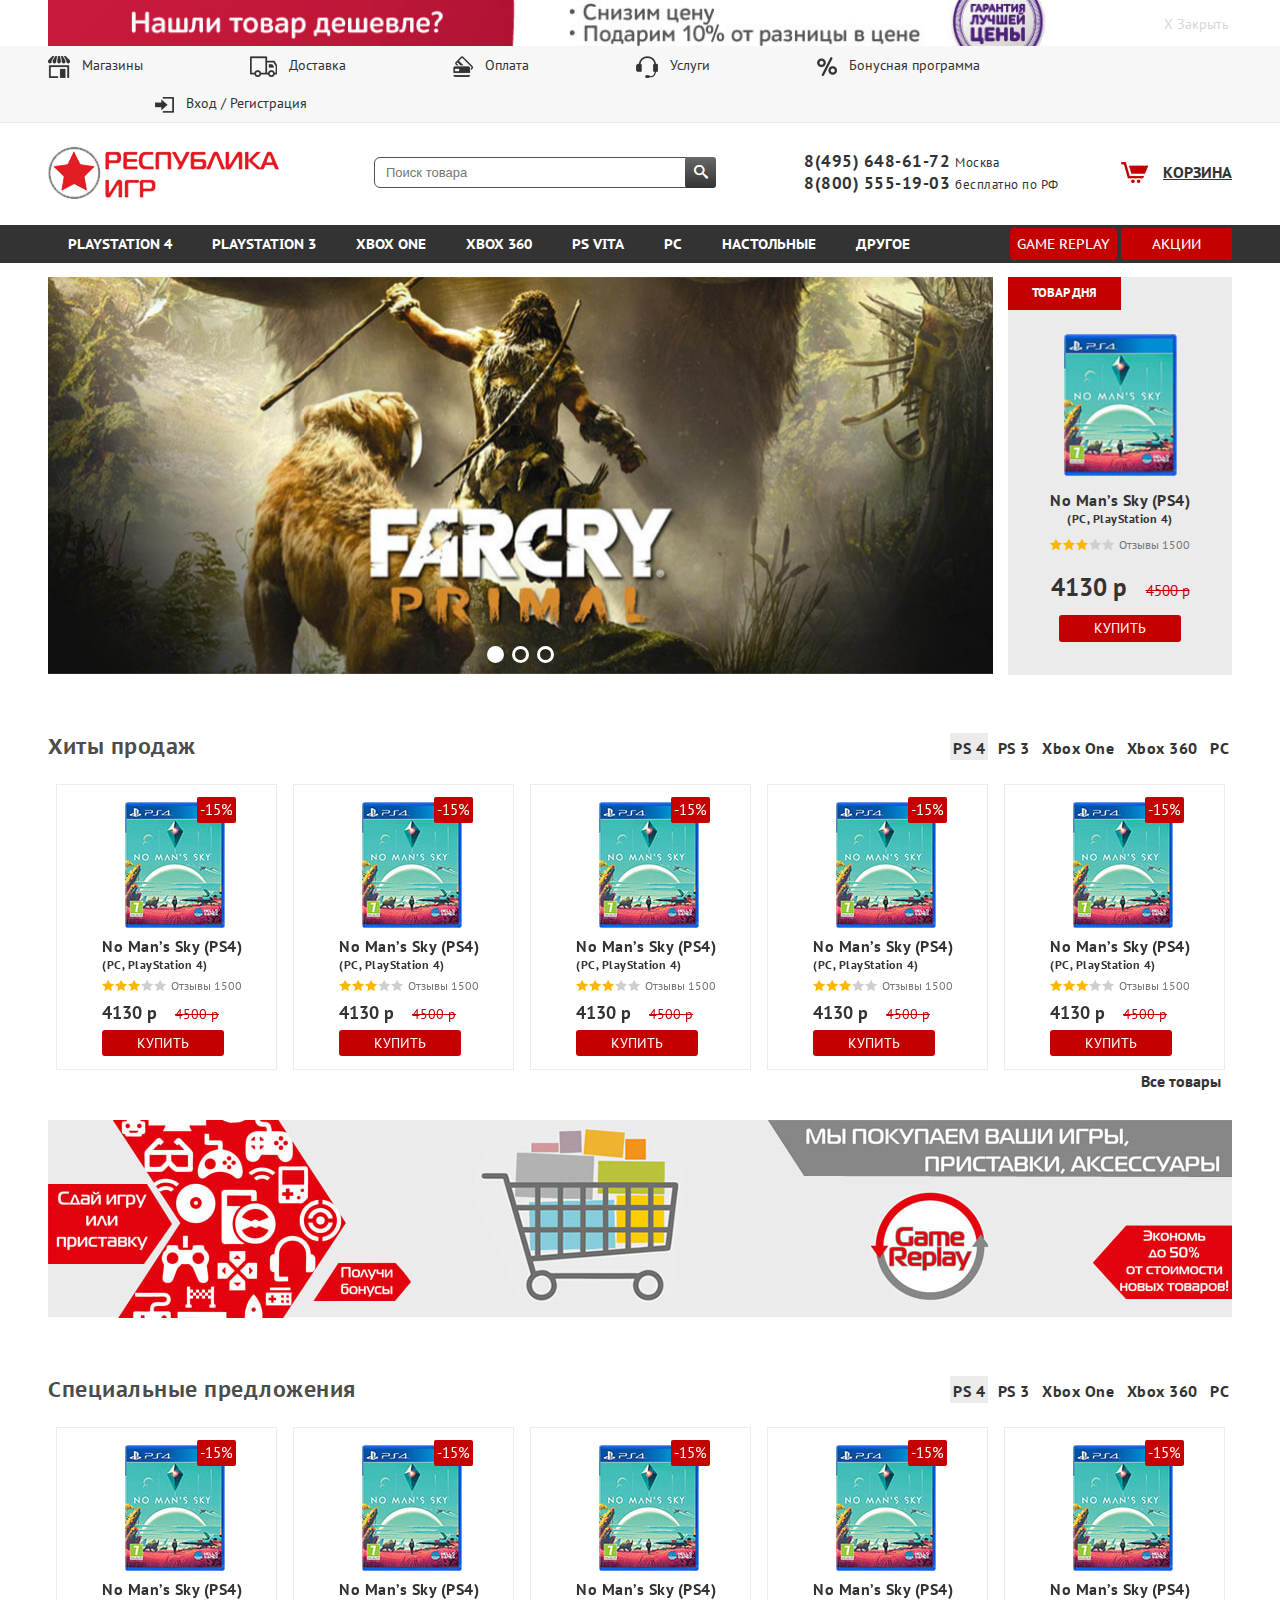
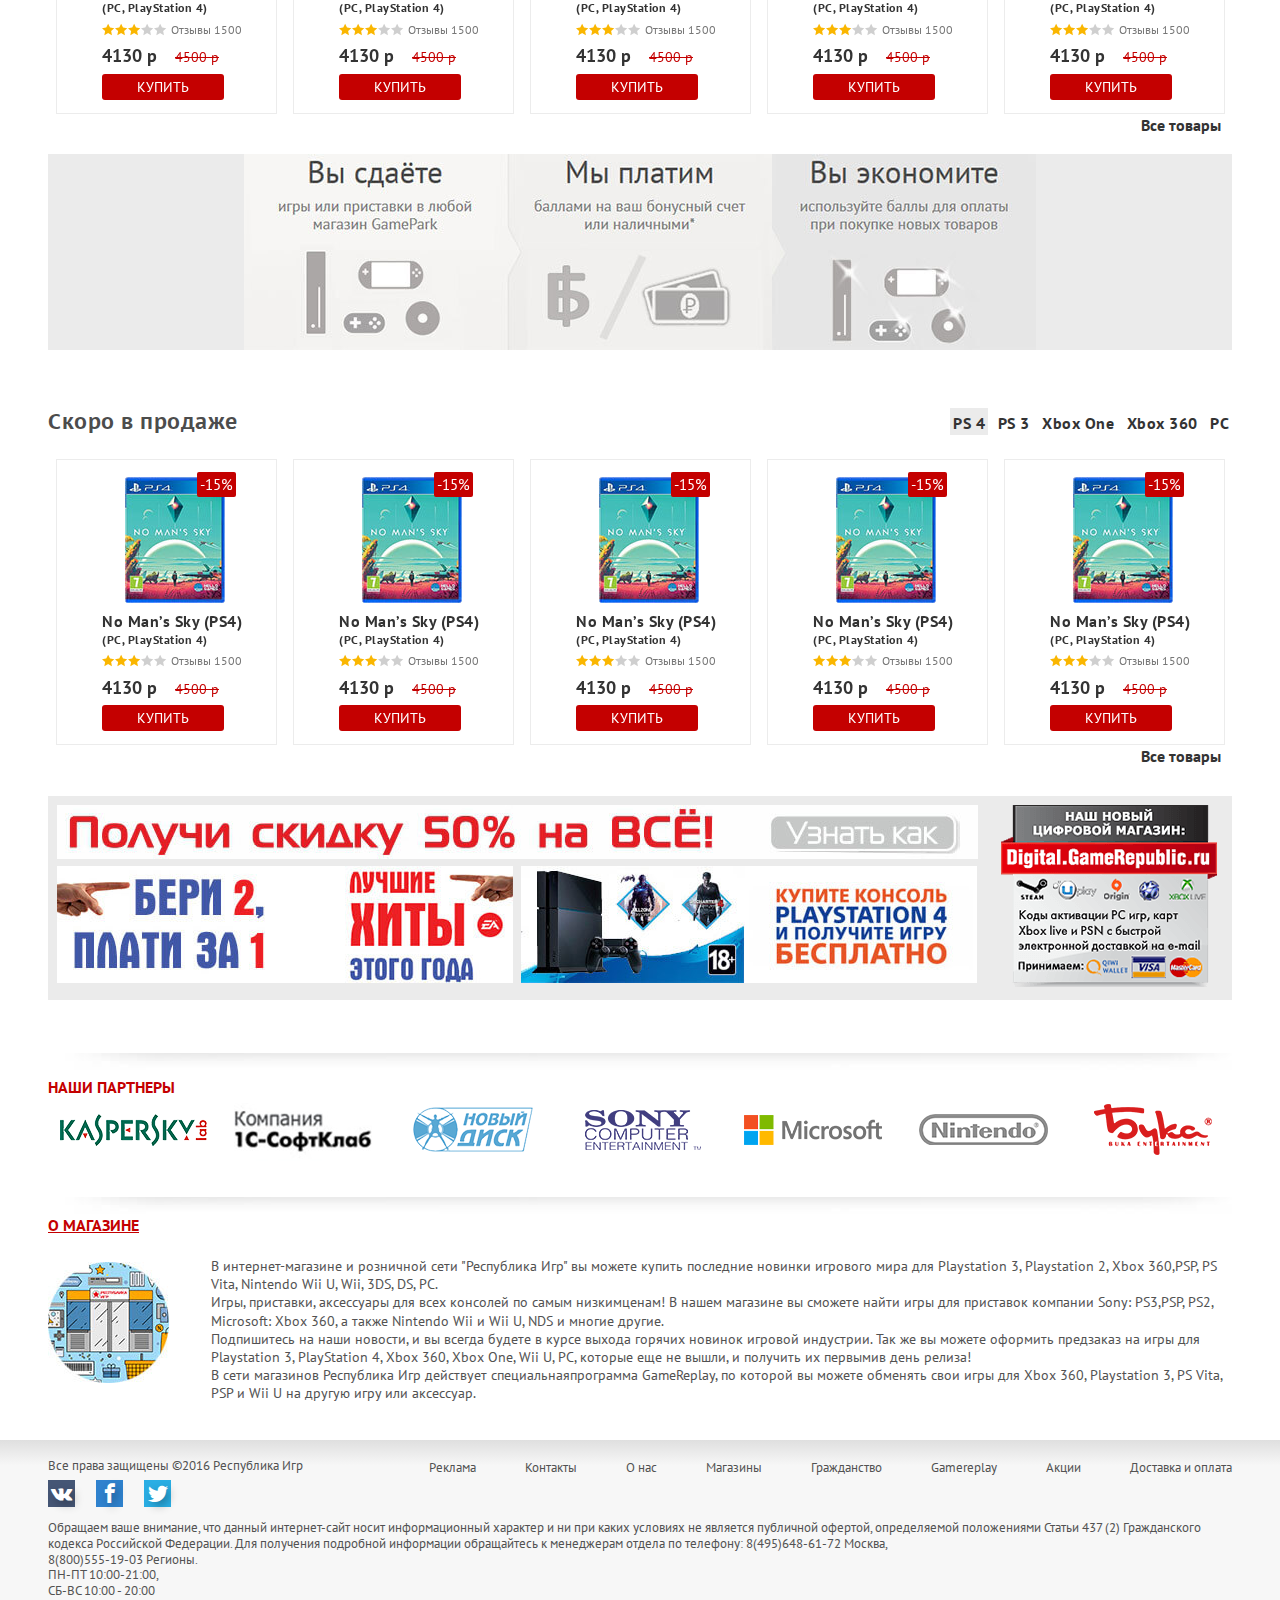
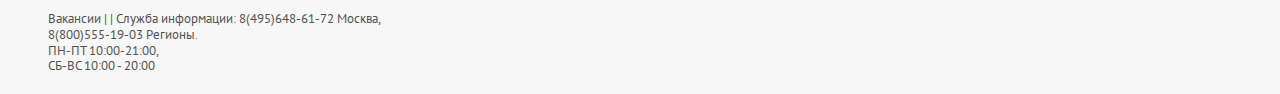
<file: index.html>
<!DOCTYPE html>
<!--[if lt IE 7]>      <html class="no-js lt-ie9 lt-ie8 lt-ie7"> <![endif]-->
<!--[if IE 7]>         <html class="no-js lt-ie9 lt-ie8"> <![endif]-->
<!--[if IE 8]>         <html class="no-js lt-ie9"> <![endif]-->
<!--[if gt IE 8]><!--> 
<html class="no-js"> <!--<![endif]-->
  <head>
    <meta charset="utf-8">
    <title>test</title>
    <meta name="description" content="">
    <meta name="viewport" content="width=device-width, initial-scale=1">
    <link href="favicon.ico" rel="shortcut icon" type="image/x-icon" />

    <link rel="stylesheet" href="css/normalize.min.css">
    <link rel="stylesheet" type="text/css" href="css/slick/slick.css"/>

    <link rel="stylesheet" href="css/main.css">

    <!--[if lt IE 9]>
        <script src="//html5shiv.googlecode.com/svn/trunk/html5.js"></script>
        <script>window.html5 || document.write('<script src="js/vendor/html5shiv.js"><\/script>')</script>
    <![endif]-->
  </head>
  <body>
    <!--[if lt IE 7]>
      <p class="browsehappy">You are using an <strong>outdated</strong> browser. Please <a href="http://browsehappy.com/">upgrade your browser</a> to improve your experience.</p>
    <![endif]-->

    <div id="main">
      <header id="header">
        <div class="main-container">
          <div class="header__bn">
            <a href="#">
              <img src="img/header-bn.jpg" alt="">
            </a>

            <a href="#" class="header__bn-close">X Закрыть</a>
          </div>
        </div>

        <div class="header__nav">
          <div class="main-container clearfix">

            <a href="#" class="header__nav-btn btn-mob">
              <span></span>
              <span></span>
              <span></span>
            </a>

            <ul>
              <li><a href="#"><i class="sprite-shop"></i>Магазины</a></li>
              <li><a href="#"><i class="sprite-delivery"></i>Доставка</a></li>
              <li><a href="#"><i class="sprite-payment"></i>Оплата</a></li>
              <li><a href="#"><i class="sprite-sevices"></i>Услуги</a></li>
              <li><a href="#"><i class="sprite-bonuses"></i>Бонусная программа</a></li>
              <li><i class="sprite-enter"></i><a href="#">Вход</a> / <a href="#">Регистрация</a></li>
            </ul>
          </div>
        </div>

        <div class="main-container header__contscts">
          <a href="#" class="header__logo"></a>

          <div class="header__search">
            <input type="text" placeholder="Поиск товара">
            <button class="header__search-btn"></button>
          </div>

          <div class="header__phone">
            <p>8(495) 648-61-72<span>Москва</span></p>
            <p>8(800) 555-19-03<span>бесплатно по РФ</span></p>
          </div>

          <div class="header__cart">
            <a href="#"><i class="ico-cart"></i><span>КОРЗИНА</span></a>
          </div>
        </div>
      </header>

      <div class="catalog__menu">
        <div class="main-container clearfix">
          <a href="#" class="btn-mob catalog__menu-btn">
            <span></span><span></span><span></span>
          </a>

          <div class="catalog__menu-buttons">
            <a href="#" class="btn btn-red">GAME REPLAY</a>
            <a href="#" class="btn btn-red">АКЦИИ</a>
          </div>
          
          <ul>
            <li><a href="#">PLAYSTATION 4</a></li>
            <li>
              <a href="#">PLAYSTATION 3</a>

              <div class="catalog__menu-dropdown clearfix">
                <div class="catalog__menu-item">
                  <div class="dropdown-title">Игры Playstation</div>
                  <ul>
                    <li><a href="#">Игры для детей</a></li>
                    <li><a href="#">Боевик / Action</a></li>
                    <li><a href="#">Бродилки / Arcade</a></li>
                    <li><a href="#">Гонки / Racing</a></li>
                    <li><a href="#">Детективы / Detective</a></li>
                    <li><a href="#">Драки / Fighting</a></li>
                    <li><a href="#">Квест / Quest</a></li>
                    <li><a href="#">Музыкальные / Music</a></li>
                  </ul>

                  <a href="#" class="btn btn-red">СМОТРЕТЬ ВСЕ</a>
                </div>

                <div class="catalog__menu-item">
                  <div class="dropdown-title">Playstation приставки</div>
                  <ul>
                    <li><a href="#">Игры для детей</a></li>
                    <li><a href="#">Боевик / Action</a></li>
                    <li><a href="#">Бродилки / Arcade</a></li>
                    <li><a href="#">Гонки / Racing</a></li>
                    <li><a href="#">Детективы / Detective</a></li>
                    <li><a href="#">Драки / Fighting</a></li>
                    <li><a href="#">Квест / Quest</a></li>
                    <li><a href="#">Музыкальные / Music</a></li>
                  </ul>

                  <a href="#" class="btn btn-red">СМОТРЕТЬ ВСЕ</a>
                </div>

                <div class="catalog__menu-item">
                  <div class="dropdown-title">Аксессуары</div>
                  <ul>
                    <li><a href="#">Игры для детей</a></li>
                    <li><a href="#">Боевик / Action</a></li>
                    <li><a href="#">Бродилки / Arcade</a></li>
                    <li><a href="#">Гонки / Racing</a></li>
                    <li><a href="#">Детективы / Detective</a></li>
                    <li><a href="#">Драки / Fighting</a></li>
                    <li><a href="#">Квест / Quest</a></li>
                    <li><a href="#">Музыкальные / Music</a></li>
                  </ul>

                  <a href="#" class="btn btn-red">СМОТРЕТЬ ВСЕ</a>
                </div>
              </div>
            </li>
            <li><a href="#">XBOX ONE</a></li>
            <li><a href="#">XBOX 360</a></li>
            <li><a href="#">PS VITA</a></li>
            <li><a href="#">PC</a></li>
            <li><a href="#">НАСТОЛЬНЫЕ</a></li>
            <li><a href="#">ДРУГОЕ</a></li>
          </ul>
        </div>
      </div>

      <div class="main-container">

        <div class="slider-container clearfix">
          <div class="bRowFluid_dynamic">
            <div class="main-slider">
              <div class="slider-item" style="background-image: url('img/pic-1.jpg')"></div>

              <div class="slider-item" style="background-image: url('img/pic-2.jpg')"></div>

              <div class="slider-item" style="background-image: url('img/pic-3.jpg')"></div>
            </div>
          </div>

          <div class="bRowFluid_fixed">
            <div class="catalog__item day-product">
              <div class="catalog__item-in">
                <span class="day-product__sticker">ТОВАР ДНЯ</span>

                <a href="#" class="catalog__item-img">
                  <img src="img/item-pic.jpg" alt="">
                </a>

                <a href="#" class="catalog__item-name">
                  No Man’s Sky (PS4)
                  <span>(PC, PlayStation 4)</span>
                </a>

                <div class="catalog__item-rating">
                  <ul>
                    <li class="active"></li>
                    <li class="active"></li>
                    <li class="active"></li>
                    <li></li>
                    <li></li>
                  </ul>

                  <a href="#" class="catalog__item-revives">Отзывы 1500</a>
                </div>

                <div class="catalog__item-price">
                  4130 р <span>4500 р</span>
                </div>

                <a href="#" class="btn btn-red">КУПИТЬ</a>
              </div>
            </div>
          </div>
        </div>

        <div class="catalog  clearfix">
          <h3 class="h3">
            Хиты продаж

            <div class="catalog__filter">
              <ul>
                <li class="active"><a href="#tab-1" class="tab-btn">PS 4</a></li>
                <li><a href="#tab-2" class="tab-btn">PS 3</a></li>
                <li><a href="#tab-3" class="tab-btn">Xbox One</a></li>
                <li><a href="#tab-4" class="tab-btn">Xbox 360</a></li>
                <li><a href="#tab-5" class="tab-btn">PC</a></li>
              </ul>
            </div>
          </h3>

          <div class="tab-container">

            <div id="tab-1" class="catalog__slider tab-item active">

              <div class="catalog__item">
                <div class="catalog__item-in">
                  <a href="#" class="catalog__item-img">
                    <img src="img/item-pic.jpg" alt="">

                    <div class="catalog__item-discount">
                      -15%
                    </div>
                  </a>

                  <a href="#" class="catalog__item-name">
                    No Man’s Sky (PS4)
                    <span>(PC, PlayStation 4)</span>
                  </a>

                  <div class="catalog__item-rating">
                    <ul>
                      <li class="active"></li>
                      <li class="active"></li>
                      <li class="active"></li>
                      <li></li>
                      <li></li>
                    </ul>

                    <a href="#" class="catalog__item-revives">Отзывы 1500</a>
                  </div>

                  <div class="catalog__item-price">
                    4130 р <span>4500 р</span>
                  </div>

                  <a href="#" class="btn btn-red">КУПИТЬ</a>
                </div>
              </div>

              <div class="catalog__item">
                <div class="catalog__item-in">
                  <a href="#" class="catalog__item-img">
                    <img src="img/item-pic.jpg" alt="">

                    <div class="catalog__item-discount">
                      -15%
                    </div>
                  </a>

                  <a href="#" class="catalog__item-name">
                    No Man’s Sky (PS4)
                    <span>(PC, PlayStation 4)</span>
                  </a>

                  <div class="catalog__item-rating">
                    <ul>
                      <li class="active"></li>
                      <li class="active"></li>
                      <li class="active"></li>
                      <li></li>
                      <li></li>
                    </ul>

                    <a href="#" class="catalog__item-revives">Отзывы 1500</a>
                  </div>

                  <div class="catalog__item-price">
                    4130 р <span>4500 р</span>
                  </div>

                  <a href="#" class="btn btn-red">КУПИТЬ</a>
                </div>
              </div>

              <div class="catalog__item">
                <div class="catalog__item-in">
                  <a href="#" class="catalog__item-img">
                    <img src="img/item-pic.jpg" alt="">

                    <div class="catalog__item-discount">
                      -15%
                    </div>
                  </a>

                  <a href="#" class="catalog__item-name">
                    No Man’s Sky (PS4)
                    <span>(PC, PlayStation 4)</span>
                  </a>

                  <div class="catalog__item-rating">
                    <ul>
                      <li class="active"></li>
                      <li class="active"></li>
                      <li class="active"></li>
                      <li></li>
                      <li></li>
                    </ul>

                    <a href="#" class="catalog__item-revives">Отзывы 1500</a>
                  </div>

                  <div class="catalog__item-price">
                    4130 р <span>4500 р</span>
                  </div>

                  <a href="#" class="btn btn-red">КУПИТЬ</a>
                </div>
              </div>

              <div class="catalog__item">
                <div class="catalog__item-in">
                  <a href="#" class="catalog__item-img">
                    <img src="img/item-pic.jpg" alt="">

                    <div class="catalog__item-discount">
                      -15%
                    </div>
                  </a>

                  <a href="#" class="catalog__item-name">
                    No Man’s Sky (PS4)
                    <span>(PC, PlayStation 4)</span>
                  </a>

                  <div class="catalog__item-rating">
                    <ul>
                      <li class="active"></li>
                      <li class="active"></li>
                      <li class="active"></li>
                      <li></li>
                      <li></li>
                    </ul>

                    <a href="#" class="catalog__item-revives">Отзывы 1500</a>
                  </div>

                  <div class="catalog__item-price">
                    4130 р <span>4500 р</span>
                  </div>

                  <a href="#" class="btn btn-red">КУПИТЬ</a>
                </div>
              </div>

              <div class="catalog__item">
                <div class="catalog__item-in">
                  <a href="#" class="catalog__item-img">
                    <img src="img/item-pic.jpg" alt="">

                    <div class="catalog__item-discount">
                      -15%
                    </div>
                  </a>

                  <a href="#" class="catalog__item-name">
                    No Man’s Sky (PS4)
                    <span>(PC, PlayStation 4)</span>
                  </a>

                  <div class="catalog__item-rating">
                    <ul>
                      <li class="active"></li>
                      <li class="active"></li>
                      <li class="active"></li>
                      <li></li>
                      <li></li>
                    </ul>

                    <a href="#" class="catalog__item-revives">Отзывы 1500</a>
                  </div>

                  <div class="catalog__item-price">
                    4130 р <span>4500 р</span>
                  </div>

                  <a href="#" class="btn btn-red">КУПИТЬ</a>
                </div>
              </div>

            </div>

            <div id="tab-2" class="tab-item">2</div>

            <div id="tab-3" class="tab-item">3</div>

            <div id="tab-4" class="tab-item">4</div>

            <div id="tab-5" class="tab-item">5</div>

          </div>

          <a href="#" class="catalog__all">Все товары</a>
        </div>

        <a href="#" class="game-replay__bn">
          <img src="img/bn-1.jpg" alt="">
        </a>

        <div class="catalog  clearfix">
          <h3 class="h3">
            Специальные предложения

            <div class="catalog__filter">
              <ul>
                <li class="active"><a href="#offer-tab-1" class="tab-btn">PS 4</a></li>
                <li><a href="#offer-tab-2" class="tab-btn">PS 3</a></li>
                <li><a href="#offer-tab-3" class="tab-btn">Xbox One</a></li>
                <li><a href="#offer-tab-4" class="tab-btn">Xbox 360</a></li>
                <li><a href="#offer-tab-5" class="tab-btn">PC</a></li>
              </ul>
            </div>
          </h3>

          <div class="tab-container">

            <div id="offer-tab-1" class="catalog__slider tab-item active">

              <div class="catalog__item">
                <div class="catalog__item-in">
                  <a href="#" class="catalog__item-img">
                    <img src="img/item-pic.jpg" alt="">

                    <div class="catalog__item-discount">
                      -15%
                    </div>
                  </a>

                  <a href="#" class="catalog__item-name">
                    No Man’s Sky (PS4)
                    <span>(PC, PlayStation 4)</span>
                  </a>

                  <div class="catalog__item-rating">
                    <ul>
                      <li class="active"></li>
                      <li class="active"></li>
                      <li class="active"></li>
                      <li></li>
                      <li></li>
                    </ul>

                    <a href="#" class="catalog__item-revives">Отзывы 1500</a>
                  </div>

                  <div class="catalog__item-price">
                    4130 р <span>4500 р</span>
                  </div>

                  <a href="#" class="btn btn-red">КУПИТЬ</a>
                </div>
              </div>

              <div class="catalog__item">
                <div class="catalog__item-in">
                  <a href="#" class="catalog__item-img">
                    <img src="img/item-pic.jpg" alt="">

                    <div class="catalog__item-discount">
                      -15%
                    </div>
                  </a>

                  <a href="#" class="catalog__item-name">
                    No Man’s Sky (PS4)
                    <span>(PC, PlayStation 4)</span>
                  </a>

                  <div class="catalog__item-rating">
                    <ul>
                      <li class="active"></li>
                      <li class="active"></li>
                      <li class="active"></li>
                      <li></li>
                      <li></li>
                    </ul>

                    <a href="#" class="catalog__item-revives">Отзывы 1500</a>
                  </div>

                  <div class="catalog__item-price">
                    4130 р <span>4500 р</span>
                  </div>

                  <a href="#" class="btn btn-red">КУПИТЬ</a>
                </div>
              </div>

              <div class="catalog__item">
                <div class="catalog__item-in">
                  <a href="#" class="catalog__item-img">
                    <img src="img/item-pic.jpg" alt="">

                    <div class="catalog__item-discount">
                      -15%
                    </div>
                  </a>

                  <a href="#" class="catalog__item-name">
                    No Man’s Sky (PS4)
                    <span>(PC, PlayStation 4)</span>
                  </a>

                  <div class="catalog__item-rating">
                    <ul>
                      <li class="active"></li>
                      <li class="active"></li>
                      <li class="active"></li>
                      <li></li>
                      <li></li>
                    </ul>

                    <a href="#" class="catalog__item-revives">Отзывы 1500</a>
                  </div>

                  <div class="catalog__item-price">
                    4130 р <span>4500 р</span>
                  </div>

                  <a href="#" class="btn btn-red">КУПИТЬ</a>
                </div>
              </div>

              <div class="catalog__item">
                <div class="catalog__item-in">
                  <a href="#" class="catalog__item-img">
                    <img src="img/item-pic.jpg" alt="">

                    <div class="catalog__item-discount">
                      -15%
                    </div>
                  </a>

                  <a href="#" class="catalog__item-name">
                    No Man’s Sky (PS4)
                    <span>(PC, PlayStation 4)</span>
                  </a>

                  <div class="catalog__item-rating">
                    <ul>
                      <li class="active"></li>
                      <li class="active"></li>
                      <li class="active"></li>
                      <li></li>
                      <li></li>
                    </ul>

                    <a href="#" class="catalog__item-revives">Отзывы 1500</a>
                  </div>

                  <div class="catalog__item-price">
                    4130 р <span>4500 р</span>
                  </div>

                  <a href="#" class="btn btn-red">КУПИТЬ</a>
                </div>
              </div>

              <div class="catalog__item">
                <div class="catalog__item-in">
                  <a href="#" class="catalog__item-img">
                    <img src="img/item-pic.jpg" alt="">

                    <div class="catalog__item-discount">
                      -15%
                    </div>
                  </a>

                  <a href="#" class="catalog__item-name">
                    No Man’s Sky (PS4)
                    <span>(PC, PlayStation 4)</span>
                  </a>

                  <div class="catalog__item-rating">
                    <ul>
                      <li class="active"></li>
                      <li class="active"></li>
                      <li class="active"></li>
                      <li></li>
                      <li></li>
                    </ul>

                    <a href="#" class="catalog__item-revives">Отзывы 1500</a>
                  </div>

                  <div class="catalog__item-price">
                    4130 р <span>4500 р</span>
                  </div>

                  <a href="#" class="btn btn-red">КУПИТЬ</a>
                </div>
              </div>

            </div>

            <div id="offer-tab-2" class="tab-item">2</div>

            <div id="offer-tab-3" class="tab-item">3</div>

            <div id="offer-tab-4" class="tab-item">4</div>

            <div id="offer-tab-5" class="tab-item">5</div>

          </div>

          <a href="#" class="catalog__all">Все товары</a>
        </div>

        <a href="#" class="saving__bn">
          <img src="img/bn-2.jpg" alt="">
        </a>

        <div class="catalog  clearfix">
          <h3 class="h3">
            Скоро в продаже

            <div class="catalog__filter">
              <ul>
                <li class="active"><a href="#offer-tab-1" class="tab-btn">PS 4</a></li>
                <li><a href="#soon-tab-2" class="tab-btn">PS 3</a></li>
                <li><a href="#soon-tab-3" class="tab-btn">Xbox One</a></li>
                <li><a href="#soon-tab-4" class="tab-btn">Xbox 360</a></li>
                <li><a href="#soon-tab-5" class="tab-btn">PC</a></li>
              </ul>
            </div>
          </h3>

          <div class="tab-container">

            <div id="soon-tab-1" class="catalog__slider tab-item active">

              <div class="catalog__item">
                <div class="catalog__item-in">
                  <a href="#" class="catalog__item-img">
                    <img src="img/item-pic.jpg" alt="">

                    <div class="catalog__item-discount">
                      -15%
                    </div>
                  </a>

                  <a href="#" class="catalog__item-name">
                    No Man’s Sky (PS4)
                    <span>(PC, PlayStation 4)</span>
                  </a>

                  <div class="catalog__item-rating">
                    <ul>
                      <li class="active"></li>
                      <li class="active"></li>
                      <li class="active"></li>
                      <li></li>
                      <li></li>
                    </ul>

                    <a href="#" class="catalog__item-revives">Отзывы 1500</a>
                  </div>

                  <div class="catalog__item-price">
                    4130 р <span>4500 р</span>
                  </div>

                  <a href="#" class="btn btn-red">КУПИТЬ</a>
                </div>
              </div>

              <div class="catalog__item">
                <div class="catalog__item-in">
                  <a href="#" class="catalog__item-img">
                    <img src="img/item-pic.jpg" alt="">

                    <div class="catalog__item-discount">
                      -15%
                    </div>
                  </a>

                  <a href="#" class="catalog__item-name">
                    No Man’s Sky (PS4)
                    <span>(PC, PlayStation 4)</span>
                  </a>

                  <div class="catalog__item-rating">
                    <ul>
                      <li class="active"></li>
                      <li class="active"></li>
                      <li class="active"></li>
                      <li></li>
                      <li></li>
                    </ul>

                    <a href="#" class="catalog__item-revives">Отзывы 1500</a>
                  </div>

                  <div class="catalog__item-price">
                    4130 р <span>4500 р</span>
                  </div>

                  <a href="#" class="btn btn-red">КУПИТЬ</a>
                </div>
              </div>

              <div class="catalog__item">
                <div class="catalog__item-in">
                  <a href="#" class="catalog__item-img">
                    <img src="img/item-pic.jpg" alt="">

                    <div class="catalog__item-discount">
                      -15%
                    </div>
                  </a>

                  <a href="#" class="catalog__item-name">
                    No Man’s Sky (PS4)
                    <span>(PC, PlayStation 4)</span>
                  </a>

                  <div class="catalog__item-rating">
                    <ul>
                      <li class="active"></li>
                      <li class="active"></li>
                      <li class="active"></li>
                      <li></li>
                      <li></li>
                    </ul>

                    <a href="#" class="catalog__item-revives">Отзывы 1500</a>
                  </div>

                  <div class="catalog__item-price">
                    4130 р <span>4500 р</span>
                  </div>

                  <a href="#" class="btn btn-red">КУПИТЬ</a>
                </div>
              </div>

              <div class="catalog__item">
                <div class="catalog__item-in">
                  <a href="#" class="catalog__item-img">
                    <img src="img/item-pic.jpg" alt="">

                    <div class="catalog__item-discount">
                      -15%
                    </div>
                  </a>

                  <a href="#" class="catalog__item-name">
                    No Man’s Sky (PS4)
                    <span>(PC, PlayStation 4)</span>
                  </a>

                  <div class="catalog__item-rating">
                    <ul>
                      <li class="active"></li>
                      <li class="active"></li>
                      <li class="active"></li>
                      <li></li>
                      <li></li>
                    </ul>

                    <a href="#" class="catalog__item-revives">Отзывы 1500</a>
                  </div>

                  <div class="catalog__item-price">
                    4130 р <span>4500 р</span>
                  </div>

                  <a href="#" class="btn btn-red">КУПИТЬ</a>
                </div>
              </div>

              <div class="catalog__item">
                <div class="catalog__item-in">
                  <a href="#" class="catalog__item-img">
                    <img src="img/item-pic.jpg" alt="">

                    <div class="catalog__item-discount">
                      -15%
                    </div>
                  </a>

                  <a href="#" class="catalog__item-name">
                    No Man’s Sky (PS4)
                    <span>(PC, PlayStation 4)</span>
                  </a>

                  <div class="catalog__item-rating">
                    <ul>
                      <li class="active"></li>
                      <li class="active"></li>
                      <li class="active"></li>
                      <li></li>
                      <li></li>
                    </ul>

                    <a href="#" class="catalog__item-revives">Отзывы 1500</a>
                  </div>

                  <div class="catalog__item-price">
                    4130 р <span>4500 р</span>
                  </div>

                  <a href="#" class="btn btn-red">КУПИТЬ</a>
                </div>
              </div>

            </div>

            <div id="soon-tab-2" class="tab-item">2</div>

            <div id="soon-tab-3" class="tab-item">3</div>

            <div id="soon-tab-4" class="tab-item">4</div>

            <div id="soon-tab-5" class="tab-item">5</div>

          </div>

          <a href="#" class="catalog__all">Все товары</a>
        </div>

        <div class="action__bn clearfix">
          <div class="action__bn-cont">
            <a href="#" class="action__bn-full">
              <img src="img/bn-3.jpg" alt="">
            </a>

            <div class="action__bn-half">
              <div class="action__bn-item">
                <img src="img/action_bn-1.jpg" alt="">
              </div>
              
              <div class="action__bn-item">
                <img src="img/action_bn-2.jpg" alt="">
              </div>
            </div>
          </div>

          <a href="#" class="action__bn-website">
            <img src="img/website.png" alt="">
          </a>
        </div>
        
        <div class="partners-container">
          <h5 class="h5">НАШИ ПАРТНЕРЫ</h5>

          <div class="partners__slider">
            <div>
              <a href="#" class="partnets-item">
                <img src="img/ksapersky.png" alt="">
              </a>
            </div>

            <div>
              <a href="#" class="partnets-item">
                <img src="img/1c.jpg" alt="">
              </a>
            </div>

            <div>
              <a href="#" class="partnets-item">
                <img src="img/new.png" alt="">
              </a>
            </div>

            <div>
              <a href="#" class="partnets-item">
                <img src="img/sony.png" alt="">
              </a>
            </div>

            <div>
              <a href="#" class="partnets-item">
                <img src="img/microsoft.png" alt="">
              </a>
            </div>

            <div>
              <a href="#" class="partnets-item">
                <img src="img/nintendo.png" alt="">
              </a>
            </div>

            <div>
              <a href="#" class="partnets-item">
                <img src="img/buka.png" alt="">
              </a>
            </div>
          </div>
        </div>

        <div class="about">
          <h5 class="h5">О МАГАЗИНЕ</h5>

          <div class="seo-text">
            <div class="seo-img">
              <img src="img/about.jpg" alt="">
            </div>

            <p>В интернет-магазине и розничной сети "Республика Игр" вы можете купить последние новинки игрового мира
              для Playstation 3, Playstation 2, Xbox 360,PSP, PS Vita, Nintendo Wii U, Wii, 3DS, DS, PC.</p>
            <p>Игры, приставки, аксессуары для всех консолей по самым низкимценам! В нашем магазине вы сможете найти
              игры для приставок компании Sony: PS3,PSP, PS2, Microsoft: Xbox 360, а также Nintendo Wii и Wii U, NDS и многие другие.</p>
            <p>Подпишитесь на наши новости, и вы всегда будете в курсе выхода горячих новинок игровой индустрии. Так же
              вы можете оформить предзаказ на игры для Playstation 3, PlayStation 4, Xbox 360, Xbox One, Wii U, PC, которые еще не вышли, и получить их
              первымив день релиза!</p>
            <p>В сети магазинов Республика Игр действует специальнаяпрограмма GameReplay, по которой вы можете обменять
              свои игры для Xbox 360, Playstation 3, PS Vita, PSP и Wii U на другую игру или аксессуар.</p>
          </div>
        </div>
      </div>
    </div>

    <footer id="footer">
      <div class="main-container clearfix">
        <div class="footer__copy-lang">Все права защищены &copy;2016 <a href="#">Республика Иг</a>р</div>

        <div class="footer__menu">
          <ul>
            <li><a href="#">Реклама</a></li>
            <li><a href="#">Контакты</a></li>
            <li><a href="#">О нас</a></li>
            <li><a href="#">Магазины</a></li>
            <li><a href="#">Гражданство</a></li>
            <li><a href="#">Gamereplay</a></li>
            <li><a href="#">Акции</a></li>
            <li><a href="#">Доставка и оплата</a></li>
          </ul>
        </div>
      </div>
      
      <div class="main-container">
        <div class="social">
          <ul>
            <li><a href="#"><i class="icon-vk"></i></a></li>
            <li><a href="#"><i class="icon-facebook"></i></a></li>
            <li><a href="#"><i class="icon-twitter"></i></a></li>
          </ul>
        </div>

        <div class="footer__row">
          <p>
            Обращаем ваше внимание, что данный интернет-сайт носит информационный характер и ни при каких условиях не
            является публичной офертой, определяемой положениями Статьи 437 (2)
            Гражданского кодекса Российской Федерации. Для получения подробной информации обращайтесь к менеджерам отдела
            по телефону: 8(495)648-61-72 Москва,
          </p>
          <p>8(800)555-19-03 Регионы.</p>
          <p>ПН-ПТ 10:00-21:00,</p>
          <p>СБ-ВС 10:00 - 20:00</p>
        </div>

        <div class="footer__row">
          <p><a href="#">Вакансии</a> | | Служба информации: 8(495)648-61-72 Москва,</p>
          <p>8(800)555-19-03 Регионы.</p>
          <p>ПН-ПТ 10:00-21:00,</p>
          <p>СБ-ВС 10:00 - 20:00</p>
        </div>
      </div>
    </footer>

    <script src="js/vendor/jquery-1.11.0.min.js"></script>
    <script src="js/vendor/jquery.html5-placeholder-shim.js" type="text/javascript"></script>
    <script src="js/vendor/slick.min.js" type="text/javascript"></script>

    <script src="js/main.js"></script>

  </body>
</html>
</file>
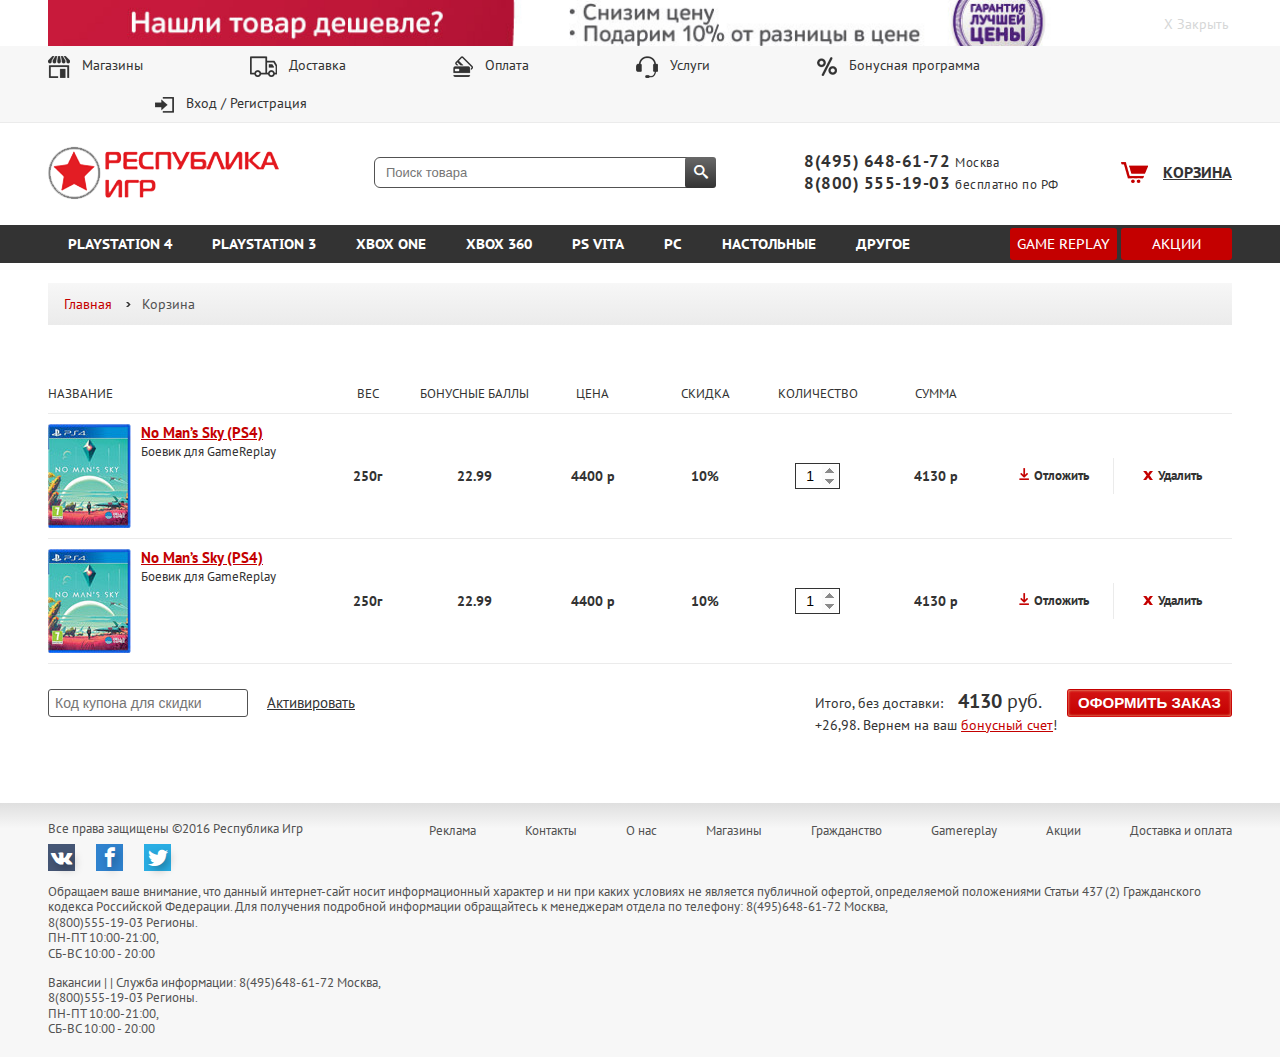
<file: basket.html>
<!DOCTYPE html>
<!--[if lt IE 7]>      <html class="no-js lt-ie9 lt-ie8 lt-ie7"> <![endif]-->
<!--[if IE 7]>         <html class="no-js lt-ie9 lt-ie8"> <![endif]-->
<!--[if IE 8]>         <html class="no-js lt-ie9"> <![endif]-->
<!--[if gt IE 8]><!--> 
<html class="no-js"> <!--<![endif]-->
  <head>
    <meta charset="utf-8">
    <title>Корзина</title>
    <meta name="description" content="">
    <meta name="viewport" content="width=device-width, initial-scale=1">
    <link href="favicon.ico" rel="shortcut icon" type="image/x-icon" />
    <link rel="stylesheet" href="css/normalize.min.css">
    <link rel="stylesheet" type="text/css" href="css/slick/slick.css"/>

    <link rel="stylesheet" href="css/main.css">

    <!--[if lt IE 9]>
        <script src="//html5shiv.googlecode.com/svn/trunk/html5.js"></script>
        <script>window.html5 || document.write('<script src="js/vendor/html5shiv.js"><\/script>')</script>
    <![endif]-->
  </head>
  <body>
    <!--[if lt IE 7]>
      <p class="browsehappy">You are using an <strong>outdated</strong> browser. Please <a href="http://browsehappy.com/">upgrade your browser</a> to improve your experience.</p>
    <![endif]-->

    <div id="main">
      <header id="header">
        <div class="main-container">
          <div class="header__bn">
            <a href="#">
              <img src="img/header-bn.jpg" alt="">
            </a>

            <a href="#" class="header__bn-close">X Закрыть</a>
          </div>
        </div>

        <div class="header__nav">
          <div class="main-container clearfix">

            <a href="#" class="header__nav-btn btn-mob">
              <span></span>
              <span></span>
              <span></span>
            </a>

            <ul>
              <li><a href="#"><i class="sprite-shop"></i>Магазины</a></li>
              <li><a href="#"><i class="sprite-delivery"></i>Доставка</a></li>
              <li><a href="#"><i class="sprite-payment"></i>Оплата</a></li>
              <li><a href="#"><i class="sprite-sevices"></i>Услуги</a></li>
              <li><a href="#"><i class="sprite-bonuses"></i>Бонусная программа</a></li>
              <li><i class="sprite-enter"></i><a href="#">Вход</a> / <a href="#">Регистрация</a></li>
            </ul>
          </div>
        </div>

        <div class="main-container header__contscts">
          <a href="#" class="header__logo"></a>

          <div class="header__search">
            <input type="text" placeholder="Поиск товара">
            <button class="header__search-btn"></button>
          </div>

          <div class="header__phone">
            <p>8(495) 648-61-72<span>Москва</span></p>
            <p>8(800) 555-19-03<span>бесплатно по РФ</span></p>
          </div>

          <div class="header__cart">
            <a href="#"><i class="ico-cart"></i><span>КОРЗИНА</span></a>
          </div>
        </div>
      </header>

      <div class="catalog__menu">
        <div class="main-container clearfix">
          <a href="#" class="btn-mob catalog__menu-btn">
            <span></span><span></span><span></span>
          </a>

          <div class="catalog__menu-buttons">
            <a href="#" class="btn btn-red">GAME REPLAY</a>
            <a href="#" class="btn btn-red">АКЦИИ</a>
          </div>
          
          <ul>
            <li><a href="#">PLAYSTATION 4</a></li>
            <li>
              <a href="#">PLAYSTATION 3</a>

              <div class="catalog__menu-dropdown clearfix">
                <div class="catalog__menu-item">
                  <div class="dropdown-title">Игры Playstation</div>
                  <ul>
                    <li><a href="#">Игры для детей</a></li>
                    <li><a href="#">Боевик / Action</a></li>
                    <li><a href="#">Бродилки / Arcade</a></li>
                    <li><a href="#">Гонки / Racing</a></li>
                    <li><a href="#">Детективы / Detective</a></li>
                    <li><a href="#">Драки / Fighting</a></li>
                    <li><a href="#">Квест / Quest</a></li>
                    <li><a href="#">Музыкальные / Music</a></li>
                  </ul>

                  <a href="#" class="btn btn-red">СМОТРЕТЬ ВСЕ</a>
                </div>

                <div class="catalog__menu-item">
                  <div class="dropdown-title">Playstation приставки</div>
                  <ul>
                    <li><a href="#">Игры для детей</a></li>
                    <li><a href="#">Боевик / Action</a></li>
                    <li><a href="#">Бродилки / Arcade</a></li>
                    <li><a href="#">Гонки / Racing</a></li>
                    <li><a href="#">Детективы / Detective</a></li>
                    <li><a href="#">Драки / Fighting</a></li>
                    <li><a href="#">Квест / Quest</a></li>
                    <li><a href="#">Музыкальные / Music</a></li>
                  </ul>

                  <a href="#" class="btn btn-red">СМОТРЕТЬ ВСЕ</a>
                </div>

                <div class="catalog__menu-item">
                  <div class="dropdown-title">Аксессуары</div>
                  <ul>
                    <li><a href="#">Игры для детей</a></li>
                    <li><a href="#">Боевик / Action</a></li>
                    <li><a href="#">Бродилки / Arcade</a></li>
                    <li><a href="#">Гонки / Racing</a></li>
                    <li><a href="#">Детективы / Detective</a></li>
                    <li><a href="#">Драки / Fighting</a></li>
                    <li><a href="#">Квест / Quest</a></li>
                    <li><a href="#">Музыкальные / Music</a></li>
                  </ul>

                  <a href="#" class="btn btn-red">СМОТРЕТЬ ВСЕ</a>
                </div>
              </div>
            </li>
            <li><a href="#">XBOX ONE</a></li>
            <li><a href="#">XBOX 360</a></li>
            <li><a href="#">PS VITA</a></li>
            <li><a href="#">PC</a></li>
            <li><a href="#">НАСТОЛЬНЫЕ</a></li>
            <li><a href="#">ДРУГОЕ</a></li>
          </ul>
        </div>
      </div>
      <div class="main-container">
        <section class="breadcrumbs">
          <ul>
            <li><a href="index.html">Главная</a></li>
            <li>Корзина</li>
          </ul>
        </section>
        <section class="basket">
          <ul class="basket_description">
            <li>НАЗВАНИЕ</li>
            <li>ВЕС</li>
            <li>БОНУСНЫЕ БАЛЛЫ</li>
            <li>ЦЕНА</li>
            <li>СКИДКА</li>
            <li>КОЛИЧЕСТВО</li>
            <li>СУММА</li>
          </ul>
          <ul>
            <li>
              <div class="basket-title">
                <img src="img/img-basket.jpg" alt="">
                <p>No Man’s Sky (PS4)<br>
                  <span>Боевик для GameReplay</span>
                </p>
              </div>
            </li>
            <li>250г</li>
            <li>22.99</li>
            <li>4400 р</li>
            <li>10%</li>
            <li><input type="number" name="basket-games" min="1" value="1"></li>
            <li>4130 р</li>
            <li><i><img src="img/basket-icon1.png" alt=""></i>Отложить</li>
            <li><i><img src="img/basket-icon2.png" alt=""></i>Удалить</li>
          </ul>
          <ul>
            <li>
              <div class="basket-title">
                <img src="img/img-basket.jpg" alt="">
                <p>No Man’s Sky (PS4)<br>
                  <span>Боевик для GameReplay</span>
                </p>
              </div>
            </li>
            <li>250г</li>
            <li>22.99</li>
            <li>4400 р</li>
            <li>10%</li>
            <li><input type="number" name="basket-games" min="1" value="1"></li>
            <li>4130 р</li>
            <li><i><img src="img/basket-icon1.png" alt=""></i>Отложить</li>
            <li><i><img src="img/basket-icon2.png" alt=""></i>Удалить</li>
          </ul>
          <div class="basket-order clearfix">
            <div class="discount-coupon">
              <form action="">
                <input type="text" name="Code-coupon" placeholder="Код купона для скидки">
                <a href="#">Активировать</a>
              </form>
            </div>
            <div class="final-order">
             <p>Итого, без доставки:<span><b>4130</b> руб.</span><button>Оформить заказ</button><br>
              +26,98. Вернем на ваш <a href="">бонусный счет</a>!
             </p>
             
            </div>
          </div>
        </section>
      </div>
    <footer id="footer">
      <div class="main-container clearfix">
        <div class="footer__copy-lang">Все права защищены &copy;2016 <a href="#">Республика Иг</a>р</div>

        <div class="footer__menu">
          <ul>
            <li><a href="#">Реклама</a></li>
            <li><a href="#">Контакты</a></li>
            <li><a href="#">О нас</a></li>
            <li><a href="#">Магазины</a></li>
            <li><a href="#">Гражданство</a></li>
            <li><a href="#">Gamereplay</a></li>
            <li><a href="#">Акции</a></li>
            <li><a href="#">Доставка и оплата</a></li>
          </ul>
        </div>
      </div>
      
      <div class="main-container">
        <div class="social">
          <ul>
            <li><a href="#"><i class="icon-vk"></i></a></li>
            <li><a href="#"><i class="icon-facebook"></i></a></li>
            <li><a href="#"><i class="icon-twitter"></i></a></li>
          </ul>
        </div>

        <div class="footer__row">
          <p>
            Обращаем ваше внимание, что данный интернет-сайт носит информационный характер и ни при каких условиях не
            является публичной офертой, определяемой положениями Статьи 437 (2)
            Гражданского кодекса Российской Федерации. Для получения подробной информации обращайтесь к менеджерам отдела
            по телефону: 8(495)648-61-72 Москва,
          </p>
          <p>8(800)555-19-03 Регионы.</p>
          <p>ПН-ПТ 10:00-21:00,</p>
          <p>СБ-ВС 10:00 - 20:00</p>
        </div>

        <div class="footer__row">
          <p><a href="#">Вакансии</a> | | Служба информации: 8(495)648-61-72 Москва,</p>
          <p>8(800)555-19-03 Регионы.</p>
          <p>ПН-ПТ 10:00-21:00,</p>
          <p>СБ-ВС 10:00 - 20:00</p>
        </div>
      </div>
    </footer>

    <script src="js/vendor/jquery-1.11.0.min.js"></script>
    <script src="js/vendor/jquery.html5-placeholder-shim.js" type="text/javascript"></script>
    <script src="js/vendor/slick.min.js" type="text/javascript"></script>

    <script src="js/main.js"></script>

  </body>
</html>
</file>
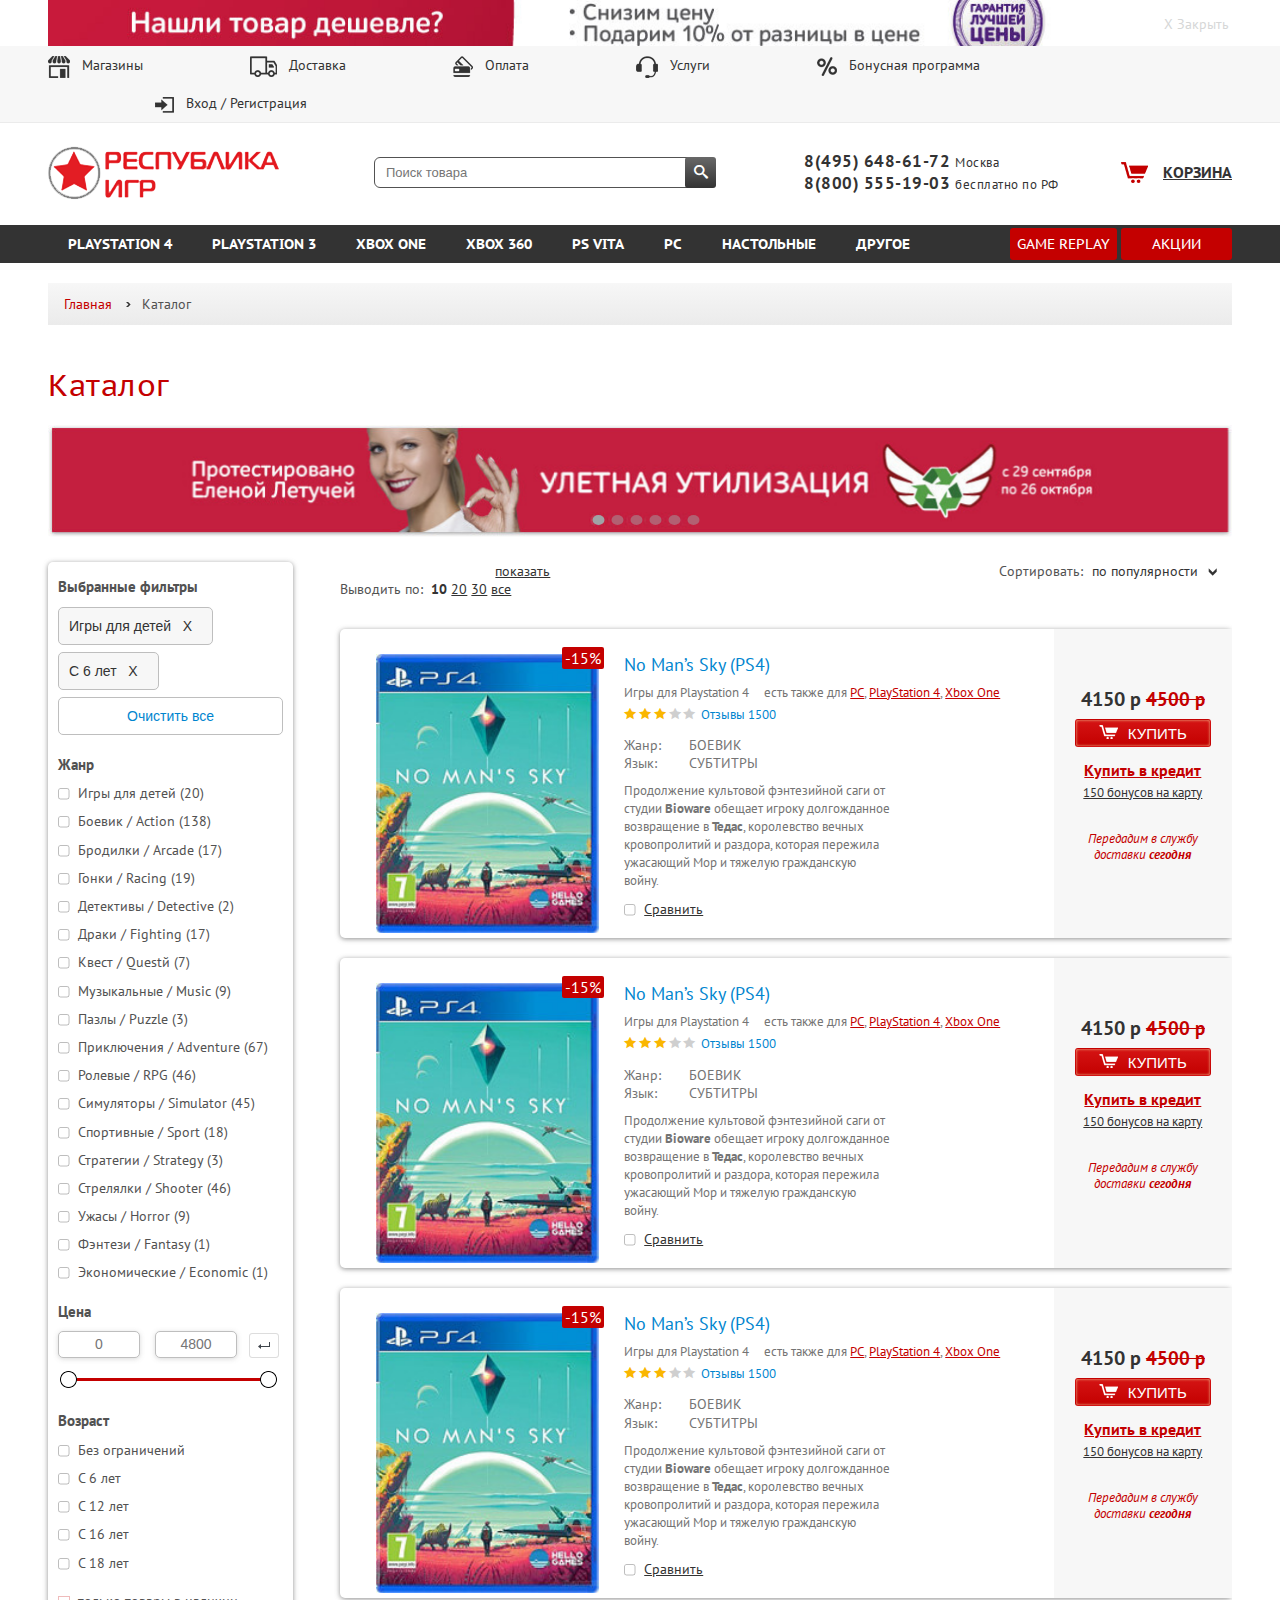
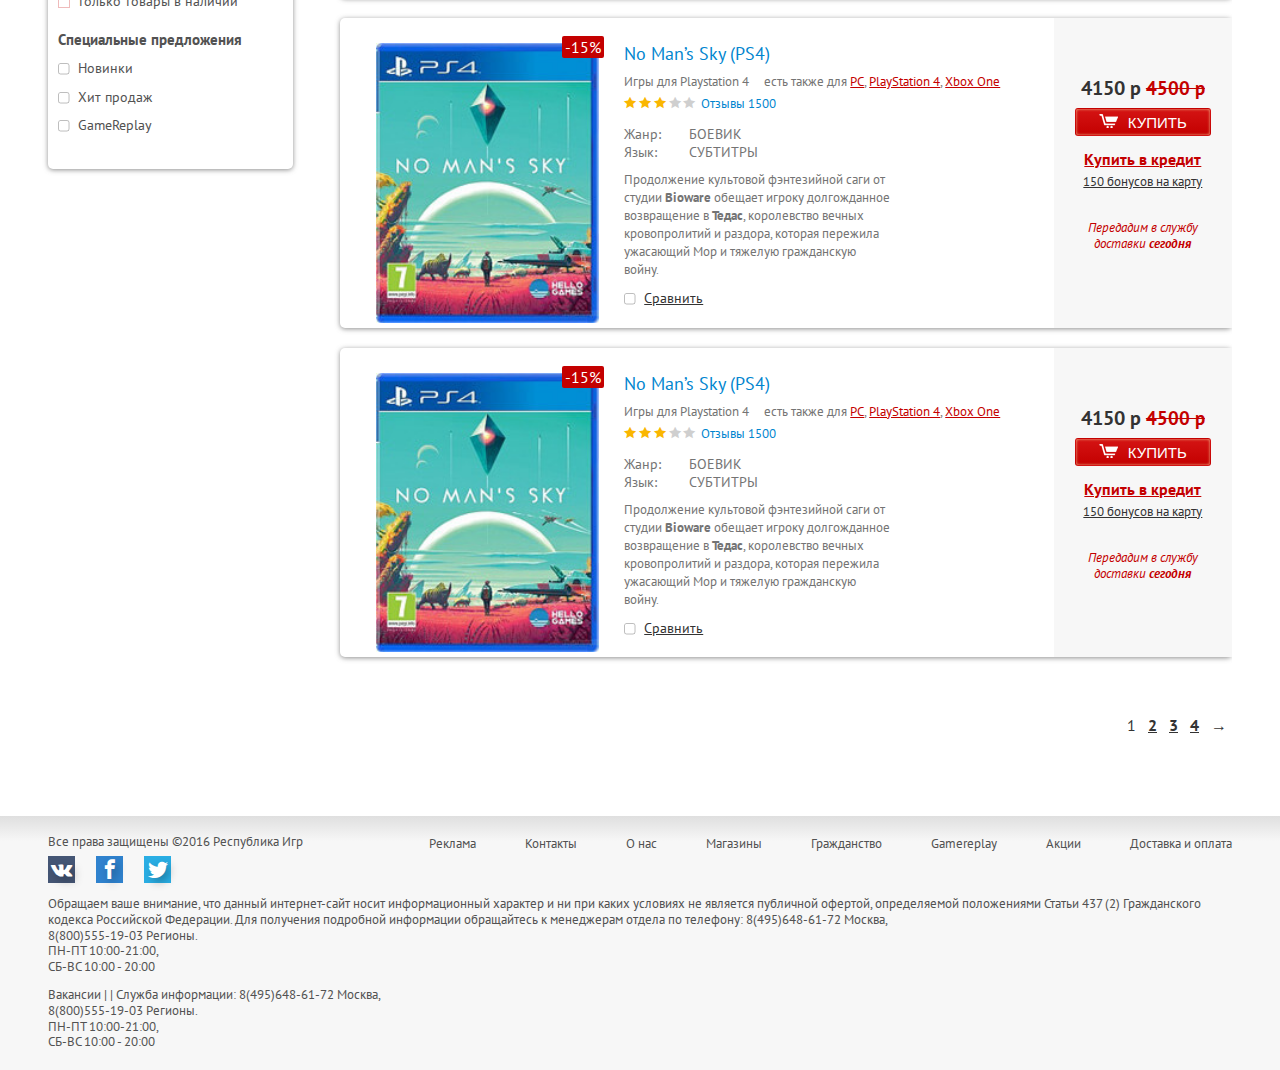
<file: catalog.html>
<!DOCTYPE html>
<!--[if lt IE 7]>      <html class="no-js lt-ie9 lt-ie8 lt-ie7"> <![endif]-->
<!--[if IE 7]>         <html class="no-js lt-ie9 lt-ie8"> <![endif]-->
<!--[if IE 8]>         <html class="no-js lt-ie9"> <![endif]-->
<!--[if gt IE 8]><!--> 
<html class="no-js"> <!--<![endif]-->
  <head>
    <meta charset="utf-8">
    <title>Каталог</title>
    <meta name="description" content="">
    <meta name="viewport" content="width=device-width, initial-scale=1">
    <link href="favicon.ico" rel="shortcut icon" type="image/x-icon" />
    <link rel="stylesheet" href="css/normalize.min.css">
    <link rel="stylesheet" type="text/css" href="css/slick/slick.css"/>

    <link rel="stylesheet" href="css/main.css">

    <!--[if lt IE 9]>
        <script src="//html5shiv.googlecode.com/svn/trunk/html5.js"></script>
        <script>window.html5 || document.write('<script src="js/vendor/html5shiv.js"><\/script>')</script>
    <![endif]-->
  </head>
  <body>
    <!--[if lt IE 7]>
      <p class="browsehappy">You are using an <strong>outdated</strong> browser. Please <a href="http://browsehappy.com/">upgrade your browser</a> to improve your experience.</p>
    <![endif]-->

    <div id="main">
      <header id="header">
        <div class="main-container">
          <div class="header__bn">
            <a href="#">
              <img src="img/header-bn.jpg" alt="">
            </a>

            <a href="#" class="header__bn-close">X Закрыть</a>
          </div>
        </div>

        <div class="header__nav">
          <div class="main-container clearfix">

            <a href="#" class="header__nav-btn btn-mob">
              <span></span>
              <span></span>
              <span></span>
            </a>

            <ul>
              <li><a href="#"><i class="sprite-shop"></i>Магазины</a></li>
              <li><a href="#"><i class="sprite-delivery"></i>Доставка</a></li>
              <li><a href="#"><i class="sprite-payment"></i>Оплата</a></li>
              <li><a href="#"><i class="sprite-sevices"></i>Услуги</a></li>
              <li><a href="#"><i class="sprite-bonuses"></i>Бонусная программа</a></li>
              <li><i class="sprite-enter"></i><a href="#">Вход</a> / <a href="#">Регистрация</a></li>
            </ul>
          </div>
        </div>

        <div class="main-container header__contscts">
          <a href="#" class="header__logo"></a>

          <div class="header__search">
            <input type="text" placeholder="Поиск товара">
            <button class="header__search-btn"></button>
          </div>

          <div class="header__phone">
            <p>8(495) 648-61-72<span>Москва</span></p>
            <p>8(800) 555-19-03<span>бесплатно по РФ</span></p>
          </div>

          <div class="header__cart">
            <a href="#"><i class="ico-cart"></i><span>КОРЗИНА</span></a>
          </div>
        </div>
      </header>

      <div class="catalog__menu">
        <div class="main-container clearfix">
          <a href="#" class="btn-mob catalog__menu-btn">
            <span></span><span></span><span></span>
          </a>

          <div class="catalog__menu-buttons">
            <a href="#" class="btn btn-red">GAME REPLAY</a>
            <a href="#" class="btn btn-red">АКЦИИ</a>
          </div>
          
          <ul>
            <li><a href="#">PLAYSTATION 4</a></li>
            <li>
              <a href="#">PLAYSTATION 3</a>

              <div class="catalog__menu-dropdown clearfix">
                <div class="catalog__menu-item">
                  <div class="dropdown-title">Игры Playstation</div>
                  <ul>
                    <li><a href="#">Игры для детей</a></li>
                    <li><a href="#">Боевик / Action</a></li>
                    <li><a href="#">Бродилки / Arcade</a></li>
                    <li><a href="#">Гонки / Racing</a></li>
                    <li><a href="#">Детективы / Detective</a></li>
                    <li><a href="#">Драки / Fighting</a></li>
                    <li><a href="#">Квест / Quest</a></li>
                    <li><a href="#">Музыкальные / Music</a></li>
                  </ul>

                  <a href="#" class="btn btn-red">СМОТРЕТЬ ВСЕ</a>
                </div>

                <div class="catalog__menu-item">
                  <div class="dropdown-title">Playstation приставки</div>
                  <ul>
                    <li><a href="#">Игры для детей</a></li>
                    <li><a href="#">Боевик / Action</a></li>
                    <li><a href="#">Бродилки / Arcade</a></li>
                    <li><a href="#">Гонки / Racing</a></li>
                    <li><a href="#">Детективы / Detective</a></li>
                    <li><a href="#">Драки / Fighting</a></li>
                    <li><a href="#">Квест / Quest</a></li>
                    <li><a href="#">Музыкальные / Music</a></li>
                  </ul>

                  <a href="#" class="btn btn-red">СМОТРЕТЬ ВСЕ</a>
                </div>

                <div class="catalog__menu-item">
                  <div class="dropdown-title">Аксессуары</div>
                  <ul>
                    <li><a href="#">Игры для детей</a></li>
                    <li><a href="#">Боевик / Action</a></li>
                    <li><a href="#">Бродилки / Arcade</a></li>
                    <li><a href="#">Гонки / Racing</a></li>
                    <li><a href="#">Детективы / Detective</a></li>
                    <li><a href="#">Драки / Fighting</a></li>
                    <li><a href="#">Квест / Quest</a></li>
                    <li><a href="#">Музыкальные / Music</a></li>
                  </ul>

                  <a href="#" class="btn btn-red">СМОТРЕТЬ ВСЕ</a>
                </div>
              </div>
            </li>
            <li><a href="#">XBOX ONE</a></li>
            <li><a href="#">XBOX 360</a></li>
            <li><a href="#">PS VITA</a></li>
            <li><a href="#">PC</a></li>
            <li><a href="#">НАСТОЛЬНЫЕ</a></li>
            <li><a href="#">ДРУГОЕ</a></li>
          </ul>
        </div>
      </div>
      <div class="main-container">
        <section class="breadcrumbs">
          <ul>
            <li><a href="index.html">Главная</a></li>
            <li>Каталог</li>
          </ul>
        </section>    
        <section class="catalog-slider-wrap">
          <h3>Каталог</h3>
          <a href="" class="btn-filter">
            <span></span>
            <span></span>
            <span></span>
          </a>
          <div class="catalog-slider">
            <div class="catalog-slider__item">
              <img src="img/bg-catalog-slider.jpg" alt="">
            </div>
            <div class="catalog-slider__item">
              <img src="img/bg-catalog-slider.jpg" alt="">
            </div>
            <div class="catalog-slider__item">
              <img src="img/bg-catalog-slider.jpg" alt="">
            </div>
            <div class="catalog-slider__item">
              <img src="img/bg-catalog-slider.jpg" alt="">
            </div>
            <div class="catalog-slider__item">
              <img src="img/bg-catalog-slider.jpg" alt="">
            </div>
            <div class="catalog-slider__item">
              <img src="img/bg-catalog-slider.jpg" alt="">
            </div>
          </div>
        </section>
        <section class="catalog-main clearfix">
          <div class="catalog__item1">
            <p><strong>Выбранные фильтры</strong></p>
            <button>Игры для детей &nbsp;&nbsp;<span>X</span></button><br>
            <button>С 6 лет &nbsp;&nbsp;<span>X</span></button><br>
            <button class="clear-button">Очистить все</button>
            <p><strong>Жанр</strong></p>
            <div class="checkbox-form">
              <form action="">
              <ul>
                <li>
                  <input type="checkbox" name="games-for-child" id="games-for-child">
                  <label for="games-for-child">Игры для детей (<span>20</span>)</label>
                </li>
                <li>
                  <input type="checkbox" name="action" id="action">
                  <label for="action">Боевик / Action (<span>138</span>)</label>
                </li>
                <li>
                  <input type="checkbox" name="arcade" id="arcade">
                  <label for="arcade">Бродилки / Arcade (<span>17</span>)</label>
                </li>
                <li>
                  <input type="checkbox" name="racing" id="racing">
                  <label for="racing">Гонки / Racing (<span>19</span>)</label>
                </li>
                <li>
                  <input type="checkbox" name="detective" id="detective">
                  <label for="detective">Детективы / Detective (<span>2</span>)</label>
                </li>
                <li>
                  <input type="checkbox" name="fighting" id="fighting">
                  <label for="fighting">Драки / Fighting (<span>17</span>)</label>
                </li>
                <li>
                  <input type="checkbox" name="quest" id="quest">
                  <label for="quest">Квест / Questй (<span>7</span>)</label>
                </li>
                <li>
                  <input type="checkbox" name="music" id="music">
                  <label for="music">Музыкальные / Music (<span>9</span>)</label>
                </li>
                <li>
                  <input type="checkbox" name="puzzle" id="puzzle">
                  <label for="puzzle">Пазлы / Puzzle (<span>3</span>)</label>
                </li>
                <li>
                  <input type="checkbox" name="adventure" id="adventure">
                  <label for="adventure">Приключения / Adventure (<span>67</span>)</label>
                </li>
                <li>
                  <input type="checkbox" name="rpg" id="rpg">
                  <label for="rpg">Ролевые / RPG (<span>46</span>)</label>
                </li>
                <li>
                  <input type="checkbox" name="simulator" id="simulator">
                  <label for="simulator">Симуляторы / Simulator (<span>45</span>)</label>
                </li>
                <li>
                  <input type="checkbox" name="sport" id="sport">
                  <label for="sport">Спортивные / Sport (<span>18</span>)</label>
                </li>
                <li>
                  <input type="checkbox" name="strategy" id="strategy">
                  <label for="strategy">Стратегии / Strategy (<span>3</span>)</label>
                </li>
                <li>
                  <input type="checkbox" name="shooter" id="shooter">
                  <label for="shooter">Стрелялки / Shooter (<span>46</span>)</label>
                </li>
                <li>
                  <input type="checkbox" name="horror" id="horror">
                  <label for="horror">Ужасы / Horror (<span>9</span>)</label>
                </li>
                <li>
                  <input type="checkbox" name="fantasy" id="fantasy">
                  <label for="fantasy">Фэнтези / Fantasy (<span>1</span>)</label>
                </li>
                <li>
                  <input type="checkbox" name="economic" id="economic">
                <label for="economic">Экономические / Economic (<span>1</span>)</label>
                </li>
              </ul> 
              </form>
            </div>
            <p><strong>Цена</strong></p>
            <div class="filter-price">
              <form action="">
                <input type="text" name="min-price" id="min-price" placeholder="0">
                <input type="text" name="max-price" id="max-price" placeholder="4800">
                <a href="#"> <img src="img/price-search.png" alt=""></a>
                <div class="range-filter">
                  <div class="range-icon range-first"></div>
                  <div class="range-icon range-last"></div>
                </div>
              </form>
            </div>
            <p><strong>Возраст</strong></p>
            <div class="checkbox-form">
              <form action="">
              <ul>
                <li>
                  <input type="checkbox" name="age-all" id="age-all">
                  <label for="age-all">Без ограничений</label>
                </li>
                <li>
                  <input type="checkbox" name="age-6" id="age-6">
                  <label for="age-6">С 6 лет</label>
                </li>
                <li>
                  <input type="checkbox" name="age-12" id="age-12">
                  <label for="age-12">С 12 лет</label>
                </li>
                <li>
                  <input type="checkbox" name="age-1" id="age-16">
                  <label for="age-16">С 16 лет</label>
                </li>
                <li>
                  <input type="checkbox" name="age-18" id="age-18">
                  <label for="age-18">С 18 лет</label>
                </li>
              </ul>    
              </form>
            </div>
            <div class="checkbox-form availability-product">
            <ul>
              <li>
                <input type="checkbox" name="availability-product" id="availability-product">
              <label for="availability-product">только товары в наличии</label>
              </li>
            </ul>
              
            </div>
            <p><strong>Специальные предложения</strong></p> 
            <div class="checkbox-form">
              <form action="">
                <ul>
                  <li>
                    <input type="checkbox" name="offer-new" id="offer-news">
                    <label for="offer-news">Новинки</label>
                  </li>
                  <li>
                    <input type="checkbox" name="offer-hit" id="offer-hits">
                    <label for="offer-hits">Хит продаж</label>
                  </li>
                  <li>
                    <input type="checkbox" name="offer-game" id="offer-game">
                    <label for="offer-game">GameReplay</label>
                  </li>
                </ul>      
              </form>
              </div>
          </div>
          <div class="catalog__item2">
            <div class="sorting clearfix">
              <div class="sorting__counts">
                <ul>
                  <li>Выводить по:</li>
                  <li><a class="active-sort" href="#">&nbsp;10</a></li>
                  <li><a href="#">20</a></li>
                  <li><a href="#">30</a></li>
                  <li>&nbsp;<a href="#">показать все</a></li>
                </ul>
              </div>
              <div class="sorting__filters">
                <span>Сортировать: <a class="sorting__filters__icon"  href="#">по популярности<i><img src="img/icon-sort.png" alt=""></i></a></span>
                <div class="sorting__filters__block">
                  <ul>
                    <li><a href="#">по возрастанию цены</a></li>
                    <li><a href="#">по убыванию цены</a></li>
                    <li><a class="active-filters" href="#">по популярности</a></li>
                    <li><a href="#">по скидке</a></li>
                  </ul>
                </div>
              </div>
            </div>
            <div class="games-blocks">
              <div class="games-block clearfix">
                <div class="block__img">
                  <img src="img/item-game.jpg" alt="">
                  <div class="catalog__item-discount catalog__item-discount-change">-15%</div>
                </div>
                <div class="block__main">
                  <h4>No Man’s Sky (PS4)</h4>
                  <div class="games-console">
                    <p>
                      Игры для Playstation 4 &nbsp;&nbsp;&nbsp;
                      <span class="games-console-mobile">есть также для <a href="#">PC</a>, <a href="#">PlayStation 4</a>, <a href="#">Xbox One</a></span>
                    </p>
                  </div>
                  <div class="catalog__item-rating">
                    <ul>
                      <li class="active"></li>
                      <li class="active"></li>
                      <li class="active"></li>
                      <li></li>
                      <li></li>
                    </ul>
                    <a href="#" class="catalog__item-revives">Отзывы 1500</a>
                  </div>
                  <div class="block__type">
                    <span>Жанр:&nbsp;&nbsp;&nbsp;&nbsp;&nbsp;&nbsp;
                    БОЕВИК</span><br>
                    <span>Язык:&nbsp;&nbsp;&nbsp;&nbsp;&nbsp;&nbsp;&nbsp;
                    СУБТИТРЫ</span>
                  </div>
                  <div class="block_description">
                    Продолжение культовой фэнтезийной саги от студии
                    <b>Bioware</b> обещает игроку долгожданное возвращение
                    в <b>Тедас</b>, королевство вечных кровопролитий и
                    раздора, которая пережила ужасающий Мор и 
                    тяжелую гражданскую войну.
                  </div>
                  <div class="block-comparison">
                    <form action="">
                    <ul>
                      <li><input type="checkbox" name="" id="comprasion">
                      <label for="comprasion">Сравнить</label></li>
                    </ul>         
                    </form>
                  </div>
                </div>
                <div class="block__buy">
                  <p class="buy__price">4150 р <span>4500 р</span></p>
                  <button><i></i>КУПИТЬ</button><br>
                  <a class="buy_credit" href="#">Купить в кредит</a><br>
                  <span class="buy_bonus">150 бонусов на карту</span>
                  <p class="buy_courier">Передадим в службу<br> доставки <b>сегодня</b></p>
                </div>
              </div>
                           <div class="games-block clearfix">
                <div class="block__img">
                  <img src="img/item-game.jpg" alt="">
                  <div class="catalog__item-discount catalog__item-discount-change">-15%</div>
                </div>
                <div class="block__main">
                  <h4>No Man’s Sky (PS4)</h4>
                  <div class="games-console">
                    <p>
                      Игры для Playstation 4 &nbsp;&nbsp;&nbsp;
                      <span class="games-console-mobile">есть также для <a href="#">PC</a>, <a href="#">PlayStation 4</a>, <a href="#">Xbox One</a></span>
                    </p>
                  </div>
                  <div class="catalog__item-rating">
                    <ul>
                      <li class="active"></li>
                      <li class="active"></li>
                      <li class="active"></li>
                      <li></li>
                      <li></li>
                    </ul>
                    <a href="#" class="catalog__item-revives">Отзывы 1500</a>
                  </div>
                  <div class="block__type">
                    <span>Жанр:&nbsp;&nbsp;&nbsp;&nbsp;&nbsp;&nbsp;
                    БОЕВИК</span><br>
                    <span>Язык:&nbsp;&nbsp;&nbsp;&nbsp;&nbsp;&nbsp;&nbsp;
                    СУБТИТРЫ</span>
                  </div>
                  <div class="block_description">
                    Продолжение культовой фэнтезийной саги от студии
                    <b>Bioware</b> обещает игроку долгожданное возвращение
                    в <b>Тедас</b>, королевство вечных кровопролитий и
                    раздора, которая пережила ужасающий Мор и 
                    тяжелую гражданскую войну.
                  </div>
                  <div class="block-comparison">
                    <form action="">
                    <ul>
                      <li><input type="checkbox" name="" id="comprasion">
                      <label for="comprasion">Сравнить</label></li>
                    </ul>         
                    </form>
                  </div>
                </div>
                <div class="block__buy">
                  <p class="buy__price">4150 р <span>4500 р</span></p>
                  <button><i></i>КУПИТЬ</button><br>
                  <a class="buy_credit" href="#">Купить в кредит</a><br>
                  <span class="buy_bonus">150 бонусов на карту</span>
                  <p class="buy_courier">Передадим в службу<br> доставки <b>сегодня</b></p>
                </div>
              </div>
                           <div class="games-block clearfix">
                <div class="block__img">
                  <img src="img/item-game.jpg" alt="">
                  <div class="catalog__item-discount catalog__item-discount-change">-15%</div>
                </div>
                <div class="block__main">
                  <h4>No Man’s Sky (PS4)</h4>
                  <div class="games-console">
                    <p>
                      Игры для Playstation 4 &nbsp;&nbsp;&nbsp;
                      <span class="games-console-mobile">есть также для <a href="#">PC</a>, <a href="#">PlayStation 4</a>, <a href="#">Xbox One</a></span>
                    </p>
                  </div>
                  <div class="catalog__item-rating">
                    <ul>
                      <li class="active"></li>
                      <li class="active"></li>
                      <li class="active"></li>
                      <li></li>
                      <li></li>
                    </ul>
                    <a href="#" class="catalog__item-revives">Отзывы 1500</a>
                  </div>
                  <div class="block__type">
                    <span>Жанр:&nbsp;&nbsp;&nbsp;&nbsp;&nbsp;&nbsp;
                    БОЕВИК</span><br>
                    <span>Язык:&nbsp;&nbsp;&nbsp;&nbsp;&nbsp;&nbsp;&nbsp;
                    СУБТИТРЫ</span>
                  </div>
                  <div class="block_description">
                    Продолжение культовой фэнтезийной саги от студии
                    <b>Bioware</b> обещает игроку долгожданное возвращение
                    в <b>Тедас</b>, королевство вечных кровопролитий и
                    раздора, которая пережила ужасающий Мор и 
                    тяжелую гражданскую войну.
                  </div>
                  <div class="block-comparison">
                    <form action="">
                    <ul>
                      <li><input type="checkbox" name="" id="comprasion">
                      <label for="comprasion">Сравнить</label></li>
                    </ul>         
                    </form>
                  </div>
                </div>
                <div class="block__buy">
                  <p class="buy__price">4150 р <span>4500 р</span></p>
                  <button><i></i>КУПИТЬ</button><br>
                  <a class="buy_credit" href="#">Купить в кредит</a><br>
                  <span class="buy_bonus">150 бонусов на карту</span>
                  <p class="buy_courier">Передадим в службу<br> доставки <b>сегодня</b></p>
                </div>
              </div>
                           <div class="games-block clearfix">
                <div class="block__img">
                  <img src="img/item-game.jpg" alt="">
                  <div class="catalog__item-discount catalog__item-discount-change">-15%</div>
                </div>
                <div class="block__main">
                  <h4>No Man’s Sky (PS4)</h4>
                  <div class="games-console">
                    <p>
                      Игры для Playstation 4 &nbsp;&nbsp;&nbsp;
                      <span class="games-console-mobile">есть также для <a href="#">PC</a>, <a href="#">PlayStation 4</a>, <a href="#">Xbox One</a></span>
                    </p>
                  </div>
                  <div class="catalog__item-rating">
                    <ul>
                      <li class="active"></li>
                      <li class="active"></li>
                      <li class="active"></li>
                      <li></li>
                      <li></li>
                    </ul>
                    <a href="#" class="catalog__item-revives">Отзывы 1500</a>
                  </div>
                  <div class="block__type">
                    <span>Жанр:&nbsp;&nbsp;&nbsp;&nbsp;&nbsp;&nbsp;
                    БОЕВИК</span><br>
                    <span>Язык:&nbsp;&nbsp;&nbsp;&nbsp;&nbsp;&nbsp;&nbsp;
                    СУБТИТРЫ</span>
                  </div>
                  <div class="block_description">
                    Продолжение культовой фэнтезийной саги от студии
                    <b>Bioware</b> обещает игроку долгожданное возвращение
                    в <b>Тедас</b>, королевство вечных кровопролитий и
                    раздора, которая пережила ужасающий Мор и 
                    тяжелую гражданскую войну.
                  </div>
                  <div class="block-comparison">
                    <form action="">
                    <ul>
                      <li><input type="checkbox" name="" id="comprasion">
                      <label for="comprasion">Сравнить</label></li>
                    </ul>         
                    </form>
                  </div>
                </div>
                <div class="block__buy">
                  <p class="buy__price">4150 р <span>4500 р</span></p>
                  <button><i></i>КУПИТЬ</button><br>
                  <a class="buy_credit" href="#">Купить в кредит</a><br>
                  <span class="buy_bonus">150 бонусов на карту</span>
                  <p class="buy_courier">Передадим в службу<br> доставки <b>сегодня</b></p>
                </div>
              </div>
                           <div class="games-block clearfix">
                <div class="block__img">
                  <img src="img/item-game.jpg" alt="">
                  <div class="catalog__item-discount catalog__item-discount-change">-15%</div>
                </div>
                <div class="block__main">
                  <h4>No Man’s Sky (PS4)</h4>
                  <div class="games-console">
                    <p>
                      Игры для Playstation 4 &nbsp;&nbsp;&nbsp;
                      <span class="games-console-mobile">есть также для <a href="#">PC</a>, <a href="#">PlayStation 4</a>, <a href="#">Xbox One</a></span>
                    </p>
                  </div>
                  <div class="catalog__item-rating">
                    <ul>
                      <li class="active"></li>
                      <li class="active"></li>
                      <li class="active"></li>
                      <li></li>
                      <li></li>
                    </ul>
                    <a href="#" class="catalog__item-revives">Отзывы 1500</a>
                  </div>
                  <div class="block__type">
                    <span>Жанр:&nbsp;&nbsp;&nbsp;&nbsp;&nbsp;&nbsp;
                    БОЕВИК</span><br>
                    <span>Язык:&nbsp;&nbsp;&nbsp;&nbsp;&nbsp;&nbsp;&nbsp;
                    СУБТИТРЫ</span>
                  </div>
                  <div class="block_description">
                    Продолжение культовой фэнтезийной саги от студии
                    <b>Bioware</b> обещает игроку долгожданное возвращение
                    в <b>Тедас</b>, королевство вечных кровопролитий и
                    раздора, которая пережила ужасающий Мор и 
                    тяжелую гражданскую войну.
                  </div>
                  <div class="block-comparison">
                    <form action="">
                    <ul>
                      <li><input type="checkbox" name="" id="comprasion">
                      <label for="comprasion">Сравнить</label></li>
                    </ul>         
                    </form>
                  </div>
                </div>
                <div class="block__buy">
                  <p class="buy__price">4150 р <span>4500 р</span></p>
                  <button><i></i>КУПИТЬ</button><br>
                  <a class="buy_credit" href="#">Купить в кредит</a><br>
                  <span class="buy_bonus">150 бонусов на карту</span>
                  <p class="buy_courier">Передадим в службу<br> доставки <b>сегодня</b></p>
                </div>
              </div>
            </div>
            <div class="paginator">
              <ul>
                <li><a class="active-paginator" href="">1</a></li>
                <li><a href="">2</a></li>
                <li><a href="">3</a></li>
                <li><a href="">4</a></li>
                <li><a href="">→</a></li>
              </ul>
            </div>
          </div>
        </section>
      </div>

    <footer id="footer">
      <div class="main-container clearfix">
        <div class="footer__copy-lang">Все права защищены &copy;2016 <a href="#">Республика Иг</a>р</div>

        <div class="footer__menu">
          <ul>
            <li><a href="#">Реклама</a></li>
            <li><a href="#">Контакты</a></li>
            <li><a href="#">О нас</a></li>
            <li><a href="#">Магазины</a></li>
            <li><a href="#">Гражданство</a></li>
            <li><a href="#">Gamereplay</a></li>
            <li><a href="#">Акции</a></li>
            <li><a href="#">Доставка и оплата</a></li>
          </ul>
        </div>
      </div>
      
      <div class="main-container">
        <div class="social">
          <ul>
            <li><a href="#"><i class="icon-vk"></i></a></li>
            <li><a href="#"><i class="icon-facebook"></i></a></li>
            <li><a href="#"><i class="icon-twitter"></i></a></li>
          </ul>
        </div>

        <div class="footer__row">
          <p>
            Обращаем ваше внимание, что данный интернет-сайт носит информационный характер и ни при каких условиях не
            является публичной офертой, определяемой положениями Статьи 437 (2)
            Гражданского кодекса Российской Федерации. Для получения подробной информации обращайтесь к менеджерам отдела
            по телефону: 8(495)648-61-72 Москва,
          </p>
          <p>8(800)555-19-03 Регионы.</p>
          <p>ПН-ПТ 10:00-21:00,</p>
          <p>СБ-ВС 10:00 - 20:00</p>
        </div>

        <div class="footer__row">
          <p><a href="#">Вакансии</a> | | Служба информации: 8(495)648-61-72 Москва,</p>
          <p>8(800)555-19-03 Регионы.</p>
          <p>ПН-ПТ 10:00-21:00,</p>
          <p>СБ-ВС 10:00 - 20:00</p>
        </div>
      </div>
    </footer>

    <script src="js/vendor/jquery-1.11.0.min.js"></script>
    <script src="js/vendor/jquery.html5-placeholder-shim.js" type="text/javascript"></script>
    <script src="js/vendor/slick.min.js" type="text/javascript"></script>

    <script src="js/main.js"></script>

  </body>
</html>
</file>
<file: css/main.css>
@import 'https://fonts.googleapis.com/css?family=PT+Sans:400,700&subset=cyrillic,cyrillic-ext';
@import 'https://fonts.googleapis.com/css?family=PT+Sans+Caption:700&subset=cyrillic,cyrillic-ext';
.clearfix:before,
.clearfix:after {
  content: " ";
  display: table;
}
.clearfix:after {
  clear: both;
}
body,
html {
  height: 100%;
}
body {
  margin: 0;
  padding: 0;
  font-family: 'PT Sans';
  font-weight: 400;
  font-size: 14px;
  line-height: 1.3;
  color: #525252;
  min-width: 320px;
}
h1,
h2,
h3,
p,
ul,
li {
  margin: 0;
  padding: 0;
}
li {
  list-style-type: none;
}
a {
  text-decoration: none;
}
* {
  -webkit-box-sizing: border-box;
  -moz-box-sizing: border-box;
  box-sizing: border-box;
}
.sprite {
  background-image: url('images/spritesheet-menu.png');
  background-repeat: no-repeat;
  display: block;
}
.sprite-bonuses {
  background-position: -8px -8px;
  width: 20px;
  height: 19px;
}
.sprite-delivery {
  background-position: -44px -8px;
  width: 27px;
  height: 21px;
}
.sprite-enter {
  background-position: -8px -45px;
  width: 19px;
  height: 16px;
}
.sprite-payment {
  background-position: -43px -45px;
  width: 20px;
  height: 21px;
}
.sprite-sevices {
  background-position: -87px -8px;
  width: 22px;
  height: 22px;
}
.sprite-shop {
  background-position: -79px -46px;
  width: 22px;
  height: 22px;
}
@font-face {
  font-family: 'icomoon';
  src: url('fonts/icomoon.eot?cy84h0');
  src: url('fonts/icomoon.eot?cy84h0#iefix') format('embedded-opentype'), url('fonts/icomoon.ttf?cy84h0') format('truetype'), url('fonts/icomoon.woff?cy84h0') format('woff'), url('fonts/icomoon.svg?cy84h0#icomoon') format('svg');
  font-weight: normal;
  font-style: normal;
}
[class^="icon-"],
[class*=" icon-"] {
  font-family: 'icomoon' !important;
  font-style: normal;
  font-weight: normal;
  font-variant: normal;
  text-transform: none;
  line-height: 1;
  -webkit-font-smoothing: antialiased;
  -moz-osx-font-smoothing: grayscale;
}
.icon-arrow-right:before {
  content: "\e906";
}
.icon-arrow-left:before {
  content: "\e907";
}
.icon-star:before {
  content: "\e905";
}
.icon-twitter:before {
  content: "\e901";
}
.icon-facebook:before {
  content: "\e902";
}
.icon-cart:before {
  content: "\e903";
}
.icon-search:before {
  content: "\e904";
}
.icon-vk:before {
  content: "\e900";
}
.pull-left {
  float: left;
}
.pull-right {
  float: right;
}
.main-container {
  margin-left: auto;
  margin-right: auto;
  max-width: 1214px;
  padding: 0 15px;
}
.hidden {
  display: none;
}
.text-center {
  text-align: center;
}
.text-left {
  text-align: left;
}
.text-right {
  text-align: right;
}
.text-uppercase {
  text-transform: uppercase;
}
h3,
.h3 {
  color: #4C4C4C;
  font-family: 'PT Sans Caption';
  font-size: 21px;
  font-weight: 700;
  margin: 0;
  letter-spacing: 0.5px;
}
h4,
.h4 {
  margin: 0;
  font-size: 31px;
  color: #333;
}
h5,
.h5 {
  margin: 0;
  color: #c40000;
  font-size: 16px;
  font-weight: 700;
}
@media (max-width: 680px) {
  .h3 {
    text-align: center;
  }
  .h5 {
    text-align: center;
  }
}
.btn {
  text-decoration: none;
  outline: 0;
  -webkit-transition: 0.3s all ease;
  -o-transition: 0.3s all ease;
  transition: 0.3s all ease;
  display: inline-block;
  vertical-align: top;
}
.btn.btn-red {
  color: #FFF;
  font-family: 'PT Sans';
  font-size: 14px;
  font-weight: 400;
  background: #c40000;
  padding: 2px 12px;
  -webkit-border-radius: 3px;
  -moz-border-radius: 3px;
  border-radius: 3px;
  border: 1px solid transparent;
}
.btn.btn-red:hover {
  background: #fff;
  color: #c40000;
  border: 1px solid #c40000;
}
.btn.btn-gray {
  background: #c5c7c6;
  -webkit-border-radius: 8px;
  -moz-border-radius: 8px;
  border-radius: 8px;
  color: #fff;
  border-right: 2px solid #fff;
  border-bottom: 2px solid #fff;
  -ms-filter: "progid:DXImageTransform.Microsoft.Shadow(Strength=15, Direction=135, Color=#000000)";
  /*IE 8*/
  -moz-box-shadow: 5px 5px 15px rgba(0, 0, 0, 0.2);
  /*FF 3.5+*/
  -webkit-box-shadow: 5px 5px 15px rgba(0, 0, 0, 0.2);
  /*Saf3-4, Chrome, iOS 4.0.2-4.2, Android 2.3+*/
  box-shadow: 5px 5px 15px rgba(0, 0, 0, 0.2);
  /* FF3.5+, Opera 9+, Saf1+, Chrome, IE10 */
  filter: progid:DXImageTransform.Microsoft.Shadow(Strength=15, Direction=135, Color=#000000);
  /*IE 5.5-7*/
  padding: 0 5px;
  font-weight: 400;
}
.btn.btn-gray:hover {
  background: #c40000;
}
.btn-mob {
  display: none;
  vertical-align: top;
  margin: 10px 0 0 0;
  width: 26px;
  height: 26px;
  overflow: hidden;
  z-index: 300;
}
.btn-mob span {
  display: block;
  width: 26px;
  height: 3px;
  background: #c40000;
  margin-top: 5px;
  -webkit-transition: 0.3s all ease;
  -o-transition: 0.3s all ease;
  transition: 0.3s all ease;
  position: relative;
}
.btn-mob span:first-child {
  margin-top: 0;
}
.btn-mob.active span:nth-child(1) {
  -webkit-transform: rotate(45deg);
  -ms-transform: rotate(45deg);
  -o-transform: rotate(45deg);
  transform: rotate(45deg);
  top: 10px;
}
.btn-mob.active span:nth-child(2) {
  -webkit-transform: translate(-200%, 0);
  -ms-transform: translate(-200%, 0);
  -o-transform: translate(-200%, 0);
  transform: translate(-200%, 0);
}
.btn-mob.active span:nth-child(3) {
  -webkit-transform: rotate(-45deg);
  -ms-transform: rotate(-45deg);
  -o-transform: rotate(-45deg);
  transform: rotate(-45deg);
  top: -6px;
}
.breadcrumbs {
  background-color: #ebebeb;
  background-image: linear-gradient(to top, #ebebeb 0%, #f4f4f4 79%, #f7f7f7 100%);
  margin-top: 20px;
  margin-bottom: 30px;
  padding: 13px 0;
}
.breadcrumbs ul {
  font-size: 0;
}
.breadcrumbs ul li {
  display: inline-block;
  padding: 0 14px;
  padding-left: 16px;
  position: relative;
  font-size: 14px;
  font-weight: 400;
  line-height: 16px;
}
.breadcrumbs ul li:last-child::before {
  content: "";
  background: url(../img/icon-breadcrumbs.png) 0 0 no-repeat;
  width: 5px;
  height: 5px;
  position: absolute;
  top: 6px;
  left: 0;
}
.breadcrumbs ul li a {
  color: #c40000;
}
.catalog-slider-wrap h3 {
  color: #c40000;
  font-size: 30px;
  font-weight: 400;
  line-height: 30px;
  margin-bottom: 25px;
}
.catalog-slider-wrap .catalog-slider {
  position: relative;
  border: none;
  outline: none;
  margin-bottom: 25px;
}
.catalog-slider-wrap .catalog-slider .slick-dots {
  display: inline-block;
  position: absolute;
  left: 50.5%;
  bottom: 12px;
  transform: translateX(-50%);
  -webkit-transform: translateX(-50%);
  -o-transform: translateX(-50%);
  -moz-transform: translateX(-50%);
  font-size: 0;
}
.catalog-slider-wrap .catalog-slider .slick-dots li {
  display: inline-block;
  margin-right: 7px;
}
.catalog-slider-wrap .catalog-slider .slick-dots li:last-child {
  margin-right: 0;
}
.catalog-slider-wrap .catalog-slider .slick-dots li button {
  -webkit-border-radius: 50%;
  -moz-border-radius: 50%;
  border-radius: 50%;
  height: 10px;
  width: 10px;
  border: none;
  outline: none;
  background: #b26072;
}
.catalog-slider-wrap .catalog-slider .slick-dots li.slick-active button {
  background: #a0a3a6;
}
.catalog-slider-wrap .catalog-slider .catalog-slider__item img {
  width: 100%;
}
.catalog-main .catalog__item1 {
  float: left;
  width: 245px;
  background-color: white;
  -webkit-border-radius: 5px;
  -moz-border-radius: 5px;
  border-radius: 5px;
  box-shadow: 0 1px 5px rgba(106, 106, 106, 0.75);
  padding: 15px 10px;
}
.catalog-main .catalog__item1 p {
  font-size: 15px;
  font-weight: 700;
  margin-bottom: 10px;
}
.catalog-main .catalog__item1 button {
  background-color: #f7f7f7;
  border: 1px solid #bebebe;
  -webkit-border-radius: 5px;
  -moz-border-radius: 5px;
  border-radius: 5px;
  font-size: 14px;
  font-weight: 400;
  color: #333;
  padding: 10px;
  padding-right: 20px;
  margin-bottom: 7px;
  outline: none;
}
.catalog-main .catalog__item1 .clear-button {
  width: 225px;
  padding: 10px 0;
  color: #0085cf;
  background: none;
  margin-bottom: 20px;
}
.catalog-main .catalog__item1 .checkbox-form {
  margin-bottom: 20px;
}
.catalog-main .catalog__item1 .checkbox-form ul li {
  position: relative;
  padding-left: 20px;
  margin-bottom: 10px;
}
.catalog-main .catalog__item1 .checkbox-form ul li input[type=checkbox] {
  display: none;
}
.catalog-main .catalog__item1 .checkbox-form ul li input[type=checkbox] + label:before {
  content: "";
  background: url(../img/checkbox-catalog.png) 0 0 no-repeat;
  width: 13px;
  height: 13px;
  position: absolute;
  top: 4px;
  left: 0;
}
.catalog-main .catalog__item1 .checkbox-form ul li input[type=checkbox]:checked + label:before {
  background: url(../img/checkbox-active-catalog.png) 0 0 no-repeat;
  top: 3px;
  left: -1px;
}
.catalog-main .catalog__item1 .checkbox-form ul li label {
  cursor: pointer;
  line-height: 14px;
}
.catalog-main .catalog__item1 .checkbox-form ul li label span {
  font-size: 14px;
  line-height: 14px;
}
.catalog-main .catalog__item1 .filter-price input[type=text] {
  width: 82px;
  -webkit-border-radius: 5px;
  -moz-border-radius: 5px;
  border-radius: 5px;
  box-shadow: 0 1px 5px rgba(106, 106, 106, 0.25);
  outline: none;
  border: 1px solid #bebebe;
  margin-right: 11px;
  padding: 4.2px 0;
  text-align: center;
}
.catalog-main .catalog__item1 .filter-price input[type=text]:last-of-type {
  margin-right: 8px;
}
.catalog-main .catalog__item1 .filter-price a {
  display: inline-block;
  padding: 0;
  line-height: 0;
  vertical-align: middle;
}
.catalog-main .catalog__item1 .filter-price .range-filter {
  margin: 0 auto;
  margin-top: 20px;
  margin-bottom: 30px;
  width: 187px;
  height: 3px;
  background-color: #c40000;
  position: relative;
}
.catalog-main .catalog__item1 .filter-price .range-filter .range-first {
  position: absolute;
  background: url(../img/icon-range.png) 0 0 no-repeat;
  width: 17px;
  height: 17px;
  top: -7px;
  left: 0;
}
.catalog-main .catalog__item1 .filter-price .range-filter .range-icon {
  position: absolute;
  background: url(../img/icon-range.png) 0 0 no-repeat;
  width: 17px;
  height: 17px;
  top: -7px;
  cursor: pointer;
}
.catalog-main .catalog__item1 .filter-price .range-filter .range-first {
  left: -17px;
}
.catalog-main .catalog__item1 .filter-price .range-filter .range-last {
  right: -13px;
}
.catalog-main .catalog__item1 .availability-product ul li input[type=checkbox] + label:before {
  background: url(../img/checkbox-goods-not.png);
  width: 12px;
  height: 12px;
}
.catalog-main .catalog__item1 .availability-product ul li input[type=checkbox]:checked + label:before {
  background: url(../img/checkbox-goods.png);
  width: 16px;
  height: 13px;
}
.catalog-main .catalog__item2 {
  overflow: hidden;
  padding-left: 4%;
}
.catalog-main .catalog__item2 .sorting {
  margin-bottom: 30px;
}
.catalog-main .catalog__item2 .sorting .sorting__counts {
  float: left;
}
.catalog-main .catalog__item2 .sorting .sorting__counts ul li {
  display: inline-block;
}
.catalog-main .catalog__item2 .sorting .sorting__counts ul li a {
  text-decoration: underline;
  color: #333;
  margin-right: 4%;
}
.catalog-main .catalog__item2 .sorting .sorting__counts ul li .active-sort {
  font-weight: 700;
  text-decoration: none;
  cursor: default;
}
.catalog-main .catalog__item2 .sorting .sorting__filters {
  float: right;
  position: relative;
}
.catalog-main .catalog__item2 .sorting .sorting__filters .sorting__filters__icon {
  margin-left: 5px;
  color: #333;
  margin-right: 15px;
}
.catalog-main .catalog__item2 .sorting .sorting__filters .sorting__filters__icon i {
  margin-left: 10px;
}
.catalog-main .catalog__item2 .sorting .sorting__filters .sorting__filters__block {
  display: inline-block;
  display: none;
  position: absolute;
  top: 25px;
  right: 2px;
  padding: 5px;
  background-color: white;
  box-shadow: 0 0 5px rgba(51, 51, 51, 0.75);
  z-index: 2;
}
.catalog-main .catalog__item2 .sorting .sorting__filters .sorting__filters__block ul li a {
  color: #333;
}
.catalog-main .catalog__item2 .sorting .sorting__filters .sorting__filters__block ul li .active-filters {
  font-size: 15px;
  font-weight: 700;
}
.catalog-main .catalog__item2 .games-blocks .games-block {
  box-shadow: 0 1px 5px rgba(106, 106, 106, 0.75);
  -webkit-border-radius: 5px;
  -moz-border-radius: 5px;
  border-radius: 5px;
  background-color: white;
  padding: 0 0 0 4%;
  margin-bottom: 20px;
  position: relative;
}
.catalog-main .catalog__item2 .games-blocks .games-block .block__img {
  float: left;
  width: 26%;
  margin-top: 25px;
  position: relative;
}
.catalog-main .catalog__item2 .games-blocks .games-block .block__img img {
  width: 100%;
}
.catalog-main .catalog__item2 .games-blocks .games-block .block__img .catalog__item-discount-change {
  font-size: 16px;
  line-height: 16px;
  right: -5px;
  top: -7px;
}
.catalog-main .catalog__item2 .games-blocks .games-block .block__main {
  overflow: hidden;
  width: 48%;
  padding-left: 3%;
  margin-top: 25px;
  color: #747474;
}
.catalog-main .catalog__item2 .games-blocks .games-block .block__main h4 {
  color: #0085cf;
  font-size: 18px;
  font-weight: 400;
  line-height: 21px;
  margin-bottom: 10px;
}
.catalog-main .catalog__item2 .games-blocks .games-block .block__main .games-console {
  font-size: 13px;
  line-height: 16px;
}
.catalog-main .catalog__item2 .games-blocks .games-block .block__main .games-console a {
  color: #c40000;
  text-decoration: underline;
}
.catalog-main .catalog__item2 .games-blocks .games-block .block__main .catalog__item-rating {
  margin-bottom: 10px;
}
.catalog-main .catalog__item2 .games-blocks .games-block .block__main .catalog__item-rating ul li {
  width: 13px;
  line-height: 13px;
}
.catalog-main .catalog__item2 .games-blocks .games-block .block__main .catalog__item-rating ul .active {
  width: 14px;
  line-height: 14px;
}
.catalog-main .catalog__item2 .games-blocks .games-block .block__main .catalog__item-rating a {
  color: #0085cf;
  font-size: 13px;
  font-weight: 400;
  line-height: 16px;
}
.catalog-main .catalog__item2 .games-blocks .games-block .block__main .block__type {
  margin-bottom: 10px;
}
.catalog-main .catalog__item2 .games-blocks .games-block .block__main .block_description {
  width: 70%;
  font-size: 13px;
  line-height: 18px;
  margin-bottom: 10px;
}
.catalog-main .catalog__item2 .games-blocks .games-block .block__main .block-comparison {
  margin-bottom: 20px;
}
.catalog-main .catalog__item2 .games-blocks .games-block .block__main .block-comparison ul li {
  position: relative;
  padding-left: 20px;
  margin-bottom: 10px;
}
.catalog-main .catalog__item2 .games-blocks .games-block .block__main .block-comparison ul li input[type=checkbox] {
  display: none;
}
.catalog-main .catalog__item2 .games-blocks .games-block .block__main .block-comparison ul li input[type=checkbox] + label:before {
  content: "";
  background: url(../img/checkbox-catalog.png) 0 0 no-repeat;
  width: 13px;
  height: 13px;
  position: absolute;
  top: 4px;
  left: 0;
}
.catalog-main .catalog__item2 .games-blocks .games-block .block__main .block-comparison ul li input[type=checkbox]:checked + label:before {
  background: url(../img/checkbox-active-catalog.png) 0 0 no-repeat;
  top: 3px;
  left: -1px;
}
.catalog-main .catalog__item2 .games-blocks .games-block .block__main .block-comparison ul li label {
  cursor: pointer;
  line-height: 14px;
  color: #333;
  text-decoration: underline;
}
.catalog-main .catalog__item2 .games-blocks .games-block .block__buy {
  position: absolute;
  width: 20%;
  top: 0;
  right: 0;
  height: 100%;
  padding: 60px 2%;
  background-color: #f7f7f7;
  text-align: center;
}
.catalog-main .catalog__item2 .games-blocks .games-block .block__buy .buy__price {
  color: #333;
  font-size: 20px;
  font-weight: 700;
  line-height: 20px;
  margin-bottom: 10px;
}
.catalog-main .catalog__item2 .games-blocks .games-block .block__buy .buy__price span {
  font-size: 19px;
  text-decoration: line-through;
  color: #c40000;
}
.catalog-main .catalog__item2 .games-blocks .games-block .block__buy button {
  background-image: linear-gradient(to top, #c40000 0%, #d41414 100%);
  -webkit-border-radius: 3px;
  -moz-border-radius: 3px;
  border-radius: 3px;
  box-shadow: inset 0 0 3px rgba(255, 255, 190, 0.75);
  outline: none;
  border: none;
  width: 95%;
  padding: 5px 0;
  color: white;
  font-size: 15px;
  line-height: 15px;
  margin-bottom: 15px;
  border: 1px solid transparent;
}
.catalog-main .catalog__item2 .games-blocks .games-block .block__buy button:hover {
  color: #c40000;
  background: #ffffff;
  border: 1px solid #d41414;
}
.catalog-main .catalog__item2 .games-blocks .games-block .block__buy button:hover i {
  background: url(../img/icon-basket-hover2.png);
  width: 18px;
}
.catalog-main .catalog__item2 .games-blocks .games-block .block__buy button i {
  background: url(../img/icon-basket.png);
  width: 19px;
  height: 14px;
  margin-right: 10px;
  display: inline-block;
}
.catalog-main .catalog__item2 .games-blocks .games-block .block__buy .buy_credit {
  display: inline-block;
  color: #c40000;
  font-size: 16px;
  font-weight: 700;
  line-height: 16px;
  text-decoration: underline;
  margin-bottom: 5px;
}
.catalog-main .catalog__item2 .games-blocks .games-block .block__buy .buy_bonus {
  display: inline-block;
  color: #333;
  font-size: 13px;
  font-weight: 400;
  line-height: 16px;
  text-decoration: underline;
  padding-bottom: 30px;
}
.catalog-main .catalog__item2 .games-blocks .games-block .block__buy .buy_courier {
  color: #c40000;
  font-size: 13px;
  line-height: 16px;
  font-style: italic;
  text-align: center;
}
.catalog-main .catalog__item2 .paginator {
  margin-top: 60px;
  margin-bottom: 80px;
  text-align: right;
}
.catalog-main .catalog__item2 .paginator ul li {
  display: inline-block;
}
.catalog-main .catalog__item2 .paginator ul li a {
  color: #333;
  font-size: 16px;
  font-weight: 700;
  line-height: 16px;
  text-decoration: underline;
  margin-left: 8px;
}
.catalog-main .catalog__item2 .paginator ul li .active-paginator {
  font-weight: 400;
  text-decoration: none;
  cursor: default;
}
.catalog-main .catalog__item2 .paginator ul li:last-child a {
  text-decoration: none;
  margin-right: 5px;
}
@media (max-width: 1112px) {
  .buy__price span {
    display: block;
  }
}
@media (max-width: 767px) {
  body .breadcrumbs {
    margin-top: 0;
    margin-bottom: 20px;
    position: relative;
    left: -15px;
    width: calc(100% + 30px);
  }
  .catalog-slider {
    display: none;
  }
  .catalog-slider-wrap {
    position: relative;
  }
  .catalog-slider-wrap h3 {
    font-size: 20px;
    margin-bottom: 20px;
  }
  .catalog-slider-wrap .btn-filter {
    position: absolute;
    top: 0;
    right: 0;
  }
  .catalog-slider-wrap .btn-filter:before {
    content: "Фильтр";
    position: absolute;
    right: 40px;
    top: 4px;
    color: #c40000;
    font-size: 16px;
  }
  .catalog-slider-wrap .btn-filter span {
    display: block;
    width: 26px;
    height: 3px;
    background: #c40000;
    margin-top: 5px;
  }
  .catalog-main .catalog__item1 {
    display: none;
    float: none;
    width: auto;
    margin-bottom: 20px;
  }
  .catalog-main .catalog__item1 button,
  .catalog-main .catalog__item1 .clear-button {
    width: 100%;
    position: relative;
  }
  .catalog-main .catalog__item1 button span,
  .catalog-main .catalog__item1 .clear-button span {
    position: absolute;
    top: 10px;
    right: 20px;
  }
  .catalog-main .catalog__item2 {
    padding-left: 1%;
    padding-right: 1%;
  }
  .catalog-main .catalog__item2 .sorting .sorting__counts {
    float: none;
    margin-bottom: 10px;
  }
  .catalog-main .catalog__item2 .sorting .sorting__filters {
    float: none;
  }
  .catalog-main .catalog__item2 .sorting .sorting__filters .sorting__filters__block {
    right: auto;
    left: 68px;
  }
  .catalog-main .catalog__item2 .games-blocks .games-block {
    padding: 0;
  }
  .catalog-main .catalog__item2 .games-blocks .games-block .block__img {
    padding-top: 15px;
    float: none;
    margin: 0;
    width: 50%;
    left: 25%;
  }
  .catalog-main .catalog__item2 .games-blocks .games-block .block__img .catalog__item-discount-change {
    top: 8px;
  }
  .catalog-main .catalog__item2 .games-blocks .games-block .block__main {
    float: none;
    width: auto;
    padding-left: 0;
    margin-top: 10px;
    padding-left: 10px;
  }
  .catalog-main .catalog__item2 .games-blocks .games-block .block__main h4 {
    text-align: center;
  }
  .catalog-main .catalog__item2 .games-blocks .games-block .block__main .block_description {
    width: auto;
  }
  .catalog-main .catalog__item2 .games-blocks .games-block .block__main .games-console-mobile {
    display: block;
  }
  .catalog-main .catalog__item2 .games-blocks .games-block .block__buy {
    position: static;
    width: auto;
    padding: 15px 10px;
  }
  .catalog-main .catalog__item2 .games-blocks .games-block .block__buy button {
    width: 50%;
  }
  .catalog-main .catalog__item2 .games-blocks .games-block .block__buy .buy_bonus {
    padding-bottom: 15px;
  }
  .catalog-main .catalog__item2 .paginator {
    margin-top: 30px;
    margin-bottom: 30px;
  }
}
.breadcrumbs {
  background-color: #ebebeb;
  background-image: linear-gradient(to top, #ebebeb 0%, #f4f4f4 79%, #f7f7f7 100%);
  margin-top: 20px;
  margin-bottom: 45px;
  padding: 13px 0;
}
.breadcrumbs ul {
  font-size: 0;
}
.breadcrumbs ul li {
  display: inline-block;
  padding: 0 14px;
  padding-left: 16px;
  position: relative;
  font-size: 14px;
  font-weight: 400;
  line-height: 16px;
}
.breadcrumbs ul li:last-child::before {
  content: "";
  background: url(../img/icon-breadcrumbs.png) 0 0 no-repeat;
  width: 5px;
  height: 5px;
  position: absolute;
  top: 6px;
  left: 0;
}
.breadcrumbs ul li a {
  color: #c40000;
}
.basket ul {
  border-bottom: 1px solid #ebebeb;
  font-size: 0;
}
.basket ul:last-of-type {
  margin-bottom: 25px;
}
.basket ul li {
  display: inline-block;
  text-align: center;
  padding-bottom: 10px;
  padding-top: 10px;
  color: #333;
  font-size: 14px;
  font-weight: 700;
  line-height: 16px;
  vertical-align: middle;
}
.basket ul li .basket-title img {
  float: left;
}
.basket ul li .basket-title p {
  overflow: hidden;
  padding-left: 10px;
  color: #c40000;
  font-size: 15px;
  font-weight: 700;
  line-height: 18px;
  text-decoration: underline;
}
.basket ul li .basket-title p span {
  display: inline-block;
  color: #333;
  font-size: 13px;
  font-weight: 400;
  line-height: 16px;
  text-decoration: none;
}
.basket ul li:nth-child(1) {
  width: 23%;
  text-align: left;
}
.basket ul li:nth-child(2) {
  width: 8%;
}
.basket ul li:nth-child(3) {
  width: 10%;
}
.basket ul li:nth-child(4) {
  width: 10%;
}
.basket ul li:nth-child(5) {
  width: 9%;
}
.basket ul li:nth-child(6) {
  width: 10%;
}
.basket ul li:nth-child(6) input[type=number] {
  width: 45px;
  line-height: 22px;
  border: 1px solid #333;
  text-align: center;
  outline: none;
}
.basket ul li:nth-child(6) input[type=number]::-webkit-inner-spin-button {
  opacity: 1;
}
.basket ul li:nth-child(7) {
  width: 10%;
}
.basket ul li:nth-child(8) {
  width: 10%;
  border-right: 1px solid #ebebeb;
  font-size: 13px;
  cursor: pointer;
}
.basket ul li:nth-child(8) i {
  margin-right: 5px;
}
.basket ul li:nth-child(9) {
  width: 10%;
  font-size: 13px;
  cursor: pointer;
}
.basket ul li:nth-child(9) i {
  margin-right: 5px;
}
.basket .basket_description li {
  color: #333;
  padding-bottom: 10px;
  padding-top: 15px;
  font-size: 13px;
  font-weight: 400;
  line-height: 18px;
  text-transform: uppercase;
}
.basket .basket-order {
  padding-bottom: 70px;
}
.basket .basket-order .discount-coupon {
  float: left;
}
.basket .basket-order .discount-coupon input[type=text] {
  background-color: white;
  border: 1px solid #525252;
  -webkit-border-radius: 3px;
  -moz-border-radius: 3px;
  border-radius: 3px;
  width: 200px;
  outline: none;
  padding: 5px 6px;
  margin-right: 15px;
}
.basket .basket-order .discount-coupon a {
  color: #333;
  font-size: 15px;
  font-weight: 400;
  line-height: 16px;
  text-decoration: underline;
}
.basket .basket-order .final-order {
  float: right;
}
.basket .basket-order .final-order p {
  color: #333;
  font-size: 14px;
  font-weight: 400;
  line-height: 16px;
}
.basket .basket-order .final-order p span {
  padding-left: 15px;
  font-size: 20px;
  line-height: 20px;
}
.basket .basket-order .final-order p button {
  margin-left: 25px;
  background-image: linear-gradient(to top, #c40000 0%, #d41414 100%);
  color: #ffffff;
  -webkit-border-radius: 3px;
  -moz-border-radius: 3px;
  border-radius: 3px;
  box-shadow: inset 0 0 3px rgba(255, 255, 190, 0.75);
  font-size: 15px;
  font-weight: 700;
  line-height: 16px;
  outline: none;
  border: 1px solid transparent;
  padding: 5px 10px;
  text-transform: uppercase;
}
.basket .basket-order .final-order p button:hover {
  color: #c40000;
  background: #fff;
  border: 1px solid #c40000;
}
.basket .basket-order .final-order p a {
  color: #c40000;
  text-decoration: underline;
}
@media (max-width: 767px) {
  .basket ul {
    width: 239%;
    overflow-x: auto;
  }
  .basket ul li .basket-title img {
    float: none;
  }
  .basket ul li .basket-title p {
    padding-left: 0;
  }
  .basket ul li:nth-child(1) {
    width: 120px;
  }
  .basket ul li:nth-child(2) {
    width: 57px;
  }
  .basket ul li:nth-child(3) {
    width: 71px;
  }
  .basket ul li:nth-child(4) {
    width: 71px;
  }
  .basket ul li:nth-child(5) {
    width: 64px;
  }
  .basket ul li:nth-child(6) {
    width: 83px;
  }
  .basket ul li:nth-child(7) {
    width: 71px;
  }
  .basket ul li:nth-child(8) {
    width: 83px;
    padding-right: 10px;
  }
  .basket ul li:nth-child(9) {
    width: 71px;
  }
  .basket .basket-order .discount-coupon {
    float: none;
    margin-bottom: 25px;
  }
  .basket .basket-order .discount-coupon input[type=text] {
    margin-bottom: 5px;
  }
  .basket .basket-order .final-order {
    float: none;
  }
  .basket .basket-order .final-order p {
    position: relative;
    line-height: 19px;
  }
  .basket .basket-order .final-order p button {
    margin-left: 0;
    position: absolute;
    bottom: -45px;
    left: 0;
  }
}
.header__bn {
  position: relative;
}
.header__bn a {
  text-decoration: none;
  display: block;
  color: #d6d7d7;
}
.header__bn .header__bn-close {
  display: inline-block;
  vertical-align: top;
  position: absolute;
  right: 3px;
  bottom: 13px;
}
.header__bn img {
  max-width: 100%;
  display: block;
}
.header__nav {
  background: #f7f7f7;
  border-bottom: 1px solid #ebebeb;
}
.header__nav ul {
  margin: 0;
  padding: 0;
  list-style: none;
}
.header__nav ul li {
  float: left;
  margin: 0 0 0 107px;
  color: #333;
}
.header__nav ul li i {
  background-image: url('images/spritesheet-menu.png');
  background-repeat: no-repeat;
  display: inline-block;
  vertical-align: middle;
  margin-right: 12px;
}
.header__nav ul li a {
  color: #333;
  text-decoration: none;
  outline: 0;
  line-height: 38px;
  -webkit-transition: 0.3s all ease;
  -o-transition: 0.3s all ease;
  transition: 0.3s all ease;
}
.header__nav ul li a:hover {
  color: #c40000;
}
@media (min-width: 1250px) {
  .header__nav ul li:first-child {
    margin: 0;
  }
}
.header__nav .btn-mob {
  margin: 9px 0 0 0;
}
.header__logo {
  background: url("images/logo.png") no-repeat center;
  width: 232px;
  height: 54px;
  float: left;
  vertical-align: top;
  outline: 0;
  margin: 23px 0 0 0;
}
.header__search {
  position: relative;
  display: inline-block;
  vertical-align: top;
  width: 342px;
  margin: 34px 0 0 94px;
}
.header__search input[type="text"] {
  outline: 0;
  border: 1px solid #525252;
  width: 100%;
  padding: 0 35px 0 11px;
  color: #989898;
  font-size: 13px;
  -webkit-border-radius: 6px;
  -moz-border-radius: 6px;
  border-radius: 6px;
  line-height: 29px;
  -webkit-transition: 0.3s all ease;
  -o-transition: 0.3s all ease;
  transition: 0.3s all ease;
}
.header__search input[type="text"]:focus {
  outline: 0;
  -ms-filter: "progid:DXImageTransform.Microsoft.Shadow(Strength=10, Direction=0, Color=#000000)";
  /*IE 8*/
  -moz-box-shadow: 0 0 15px rgba(0, 0, 0, 0.2);
  /*FF 3.5+*/
  -webkit-box-shadow: 0 0 15px rgba(0, 0, 0, 0.2);
  /*Saf3-4, Chrome, iOS 4.0.2-4.2, Android 2.3+*/
  box-shadow: 0 0 15px rgba(0, 0, 0, 0.2);
  /* FF3.5+, Opera 9+, Saf1+, Chrome, IE10 */
  filter: progid:DXImageTransform.Microsoft.Shadow(Strength=15, Direction=135, Color=#000000);
  /*IE 5.5-7*/
}
.header__search-btn {
  width: 31px;
  height: 31px;
  background-color: #4392C0;
  background-image: -moz-linear-gradient(bottom, #333333 0%, #686868 100%);
  background-image: -o-linear-gradient(bottom, #333333 0%, #686868 100%);
  background-image: -webkit-linear-gradient(bottom, #333333 0%, #686868 100%);
  background-image: linear-gradient(to top, #333333 0%, #686868 100%);
  -webkit-border-radius: 3px;
  -moz-border-radius: 3px;
  border-radius: 3px;
  color: #fff;
  border: 0;
  position: absolute;
  right: 0;
  top: 0;
  -webkit-transition: 0.3s all ease;
  -o-transition: 0.3s all ease;
  transition: 0.3s all ease;
}
.header__search-btn:hover {
  color: #c40000;
}
.header__search-btn:before {
  font-family: 'icomoon' !important;
  font-style: normal;
  font-weight: normal;
  font-variant: normal;
  text-transform: none;
  line-height: 1;
  -webkit-font-smoothing: antialiased;
  -moz-osx-font-smoothing: grayscale;
  content: "\e904";
}
.header__phone {
  display: inline-block;
  vertical-align: top;
  margin: 27px 0 0 84px;
  letter-spacing: 0.5px;
}
.header__phone p {
  color: #333;
  font-size: 17px;
  font-weight: 700;
  margin: 0;
}
.header__phone p span {
  font-weight: 400;
  font-size: 13px;
  margin-left: 5px;
}
.header__cart {
  float: right;
  margin: 39px 0 0 0;
}
.header__cart a {
  text-decoration: none;
  outline: 0;
}
.header__cart a:hover span {
  text-decoration: none;
}
.header__cart a span {
  color: #333334;
  font-size: 16px;
  font-weight: 700;
  text-decoration: underline;
}
.header__cart a .ico-cart {
  width: 27px;
  height: 21px;
  background: url("images/cart.png") no-repeat center;
  display: inline-block;
  vertical-align: top;
  margin: 0 15px 0 0;
}
@media (max-width: 1250px) {
  .header__nav ul {
    text-align: center;
  }
  .header__nav ul li {
    float: none;
    display: inline-block;
    vertical-align: top;
    margin: 0 25px;
  }
  .header__contscts {
    text-align: center;
  }
  .header__search {
    text-align: left;
    margin: 34px 10px 5px;
    width: 250px;
  }
  .header__phone {
    text-align: left;
    margin: 27px 10px 5px;
  }
}
@media (max-width: 1023px) {
  .header__nav ul li {
    margin: 0 5px;
  }
  .header__nav ul li i {
    margin-right: 5px;
  }
  .header__logo {
    float: none;
    display: block;
    margin: auto;
    margin-top: 23px;
  }
  .header__cart {
    float: none;
    display: inline-block;
    margin: 39px 10px 5px;
  }
  .header__bn .header__bn-close {
    bottom: 6px;
  }
}
@media (max-width: 767px) {
  .header__nav {
    position: relative;
  }
  .header__nav .header__nav-btn {
    display: inline-block;
  }
  .header__nav ul {
    background: #f7f7f7;
    position: absolute;
    top: 100%;
    left: 10px;
    text-align: left;
    z-index: 50;
    padding: 15px;
    -webkit-border-radius: 5px;
    -moz-border-radius: 5px;
    border-radius: 5px;
    display: none;
  }
  .header__nav ul li {
    display: block;
    border-top: 1px solid #ebebeb;
    padding: 3px 0;
  }
  .header__nav ul li:first-child {
    border-top: 0;
  }
  .header__bn .header__bn-close {
    right: 1px;
    font-size: 10px;
    bottom: 3px;
  }
}
@media (max-width: 568px) {
  .header__cart {
    display: block;
    width: 120px;
    margin: auto;
    margin-top: 15px;
    margin-bottom: 5px;
  }
  .header__phone {
    margin: 15px 10px 5px;
  }
  .header__search {
    margin: 19px 10px 5px;
  }
  .header__bn {
    display: none;
  }
}
#footer {
  background: -moz-linear-gradient(90deg, #f7f7f7 90%, #dfdfdf 100%);
  /* FF3.6+ */
  background: -webkit-gradient(linear, 90deg, color-stop(90%, F7F7F7), color-stop(100%, DFDFDF));
  /* Chrome,Safari4+ */
  background: -webkit-linear-gradient(90deg, #f7f7f7 90%, #dfdfdf 100%);
  /* Chrome10+,Safari5.1+ */
  background: -o-linear-gradient(90deg, #f7f7f7 90%, #dfdfdf 100%);
  /* Opera 11.10+ */
  background: -ms-linear-gradient(90deg, #f7f7f7 90%, #dfdfdf 100%);
  /* IE10+ */
  padding: 18px 0 20px 0;
}
.footer__row {
  margin: 13px 0 0 0;
  line-height: 1.2;
  font-size: 13px;
}
.footer__row p {
  margin: 0;
}
.footer__row p a {
  text-decoration: none;
  outline: 0;
  color: inherit;
}
.footer__row p a:hover {
  text-decoration: underline;
}
.footer__copy-lang {
  float: left;
  color: #525252;
  font-size: 13px;
}
.footer__copy-lang a {
  text-decoration: none;
  outline: 0;
  color: inherit;
}
.footer__copy-lang a:hover {
  text-decoration: underline;
}
.footer__menu {
  float: right;
}
.footer__menu ul {
  margin: 0;
  padding: 0;
  list-style: none;
}
.footer__menu ul li {
  display: inline-block;
  margin-left: 45px;
}
.footer__menu ul li:first-child {
  margin: 0;
}
.footer__menu ul li a {
  color: #525252;
  font-size: 13px;
  font-weight: 400;
  text-decoration: none;
  outline: 0;
}
.footer__menu ul li a:hover {
  text-decoration: underline;
}
@media (max-width: 1100px) {
  .footer__copy-lang {
    float: none;
    text-align: center;
  }
  .footer__menu {
    margin-top: 15px;
    float: none;
    text-align: center;
  }
  .footer__menu ul li {
    margin: 0 15px;
  }
  .footer__menu ul li:first-child {
    margin: 0 15px;
  }
}
@media (max-width: 768px) {
  .footer__menu ul li {
    margin: 0 5px;
  }
  .footer__menu ul li:first-child {
    margin: 0 5px;
  }
  .footer__row p {
    text-align: center;
  }
}
@media (max-width: 568px) {
  .footer__menu ul li {
    margin: 3px 5px;
    width: 100%;
  }
  .footer__menu ul li:first-child {
    margin: 3px 5px;
  }
}
.catalog__menu {
  background: #333;
  margin: 30px 0 0 0;
}
.catalog__menu ul {
  margin: 0;
  padding: 0;
  list-style: none;
}
.catalog__menu ul > li {
  float: left;
  padding: 10px 20px;
  -webkit-transition: 0.3s all ease;
  -o-transition: 0.3s all ease;
  transition: 0.3s all ease;
  position: relative;
}
@media (min-width: 1023px) {
  .catalog__menu ul > li:hover {
    background: #fff;
  }
  .catalog__menu ul > li:hover > a {
    color: #333;
  }
  .catalog__menu ul > li:hover .catalog__menu-dropdown {
    display: block;
  }
}
.catalog__menu ul > li a {
  text-decoration: none;
  outline: 0;
  font-family: 'PT Sans Caption';
  font-weight: 700;
  color: #FFF;
  font-size: 14px;
  -webkit-transition: 0.3s all ease;
  -o-transition: 0.3s all ease;
  transition: 0.3s all ease;
}
.catalog__menu-dropdown {
  background: #fff;
  position: absolute;
  left: 0;
  top: 100%;
  width: 660px;
  -webkit-transition: 0.3s all ease;
  -o-transition: 0.3s all ease;
  transition: 0.3s all ease;
  display: none;
  z-index: 50;
}
.catalog__menu-dropdown .btn {
  margin-top: 5px;
}
.catalog__menu-dropdown .dropdown-title {
  color: #333;
  font-size: 15px;
  font-weight: 700;
}
.catalog__menu-dropdown ul li {
  float: none;
  padding: 3px 0;
  border-top: 1px solid #b2b2b2;
}
.catalog__menu-dropdown ul li:first-child {
  border-top: 0;
}
.catalog__menu-dropdown ul li a {
  color: #333;
  font-size: 14px;
  font-weight: 400;
  font-family: 'PT Sans';
}
@media (min-width: 1023px) {
  .catalog__menu-dropdown ul li a a {
    color: #c40000;
  }
}
.catalog__menu-item {
  float: left;
  padding: 30px 40px 40px 40px;
}
.catalog__menu-buttons {
  float: right;
}
.catalog__menu-buttons .btn {
  padding: 6px 30px;
  margin: 3px 0 0 0;
  font-family: 'PT Sans Caption';
}
.catalog__menu-buttons .btn:first-of-type {
  padding: 6px 6px;
}
@media (max-width: 1230px) {
  .catalog__menu ul li {
    padding: 10px 8px;
  }
  .catalog__menu-dropdown ul li {
    padding: 3px 0;
  }
}
@media (max-width: 1023px) {
  .catalog__menu ul {
    display: none;
    margin: 4px -15px 0;
  }
  .catalog__menu ul li {
    float: none;
    display: block;
    text-align: center;
    border-top: 1px solid #515151;
    padding: 10px 0;
    cursor: pointer;
  }
  .catalog__menu-dropdown {
    background: #333;
    position: relative;
    left: 0;
    top: 0;
    width: 100%;
    display: none;
    text-align: center;
    margin-top: 10px;
  }
  .catalog__menu-dropdown .dropdown-title {
    color: #fff;
  }
  .catalog__menu-dropdown ul {
    margin: 0;
    display: block;
  }
  .catalog__menu-dropdown ul li {
    border-top: 1px solid #b2b2b2;
  }
  .catalog__menu-dropdown ul li a {
    color: #fff;
  }
  .catalog__menu-item {
    float: none;
    display: inline-block;
    padding: 15px;
  }
  .catalog__menu-buttons {
    width: auto;
    margin-left: 25px;
    float: none;
    text-align: right;
  }
  .catalog__menu-buttons .btn {
    padding: 6px 30px;
    margin: 3px 0 3px 0;
  }
  .catalog__menu-btn {
    display: inline-block;
    float: left;
  }
}
@media (max-width: 767px) {
  .catalog__menu-buttons .btn {
    padding: 6px 17px;
  }
  .catalog__menu-item {
    display: block;
  }
}
.main-slider img {
  max-width: 100%;
}
.main-slider .slick-dots {
  position: absolute;
  bottom: 8px;
  left: 0;
  right: 0;
  margin: auto;
  padding: 0;
  list-style: none;
  text-align: center;
}
.main-slider .slick-dots li {
  display: inline-block;
}
.main-slider .slick-dots li.slick-active button {
  background: #fff;
}
.main-slider .slick-dots li button {
  text-indent: -999px;
  overflow: hidden;
  -webkit-border-radius: 100%;
  -moz-border-radius: 100%;
  border-radius: 100%;
  background: none;
  border: 3px solid #fff;
  width: 17px;
  height: 17px;
  margin: 0 4px;
  outline: 0;
  padding: 0;
  -webkit-transition: 0.3s all ease;
  -o-transition: 0.3s all ease;
  transition: 0.3s all ease;
}
.main-slider .slick-dots li button:hover {
  background: #fff;
}
.slider-container {
  margin-top: 14px;
  margin-right: 239px;
  width: auto;
}
.slider-container > .bRowFluid_dynamic {
  width: 100%;
  float: left;
}
.slider-container > .bRowFluid_fixed {
  width: 239px;
  margin-right: -239px !important;
  float: left;
}
.slider-item {
  height: 397px;
  background-position: center;
  background-repeat: no-repeat;
  background-size: cover;
}
@media (max-width: 1200px) {
  .slider-item {
    height: 300px;
  }
}
@media (max-width: 1023px) {
  .slider-item {
    height: 250px;
  }
  .slider-container {
    margin-top: 14px;
    margin-right: 150px;
    width: auto;
  }
  .slider-container > .bRowFluid_dynamic {
    width: 100%;
    float: left;
  }
  .slider-container > .bRowFluid_fixed {
    width: 150px;
    margin-right: -150px !important;
    float: left;
  }
}
@media (max-width: 767px) {
  .slider-container {
    margin-right: 0;
  }
  .slider-container .bRowFluid_dynamic {
    float: none;
  }
  .slider-container .bRowFluid_fixed {
    margin: auto!important;
    margin-top: 15px!important;
    float: none;
    width: 100%;
  }
  .slider-item {
    height: 280px;
  }
}
@media (max-width: 680px) {
  .slider-item {
    height: 210px;
  }
}
@media (max-width: 568px) {
  .slider-item {
    height: 190px;
  }
}
@media (max-width: 480px) {
  .slider-item {
    height: 145px;
  }
}
@media (max-width: 320px) {
  .slider-item {
    height: 123px;
  }
}
.catalog {
  margin: 58px 0 0 0;
}
.catalog__filter {
  float: right;
}
.catalog__filter ul {
  margin: 0;
  padding: 0;
  list-style: none;
}
.catalog__filter ul li {
  display: inline-block;
  vertical-align: top;
  padding: 0 3px;
}
.catalog__filter ul li.active {
  background: #ebebeb;
}
.catalog__filter ul li.active a {
  text-decoration: none;
}
.catalog__filter ul li a {
  outline: 0;
  color: #333;
  font-family: 'PT Sans';
  font-size: 16px;
  font-weight: 700;
}
.catalog__filter ul li a:hover {
  text-decoration: none;
}
.catalog__item {
  float: left;
  width: 20%;
  padding: 0 8px;
  margin: 24px 0 0 0;
  outline: 0!important;
}
.catalog__item .btn {
  padding: 3px 34px;
  margin: 6px 0 0 0;
}
.catalog__item-in {
  border: 1px solid #ececec;
  padding: 17px 28px 13px 45px;
}
.catalog__item-img {
  width: 100px;
  margin: auto;
  position: relative;
  display: block;
  outline: 0;
  text-decoration: none;
}
.catalog__item-img img {
  max-width: 100%;
  display: block;
}
.catalog__item-discount {
  color: #fff;
  font-size: 15px;
  font-weight: 400;
  background-color: #c40000;
  -webkit-border-radius: 2px;
  -moz-border-radius: 2px;
  border-radius: 2px;
  position: absolute;
  top: -5px;
  right: -11px;
  padding: 3px;
}
.catalog__item-name {
  color: #333;
  font-weight: 700;
  font-size: 16px;
  margin: 8px 0 0 0;
  letter-spacing: 0.5px;
  text-decoration: none;
  outline: 0;
  display: block;
  -webkit-transition: 0.3s all ease;
  -o-transition: 0.3s all ease;
  transition: 0.3s all ease;
}
.catalog__item-name:hover {
  color: #c40000;
}
.catalog__item-name span {
  display: block;
  font-size: 12px;
}
.catalog__item-rating {
  margin: 6px 0 0 0;
}
.catalog__item-rating ul {
  margin: 0;
  padding: 0;
  list-style: none;
  display: inline-block;
}
.catalog__item-rating ul li {
  float: left;
  color: #cfcfcf;
  margin: 0 1px 0 0;
}
.catalog__item-rating ul li.active {
  color: #fab600;
}
.catalog__item-rating ul li:before {
  font-family: 'icomoon' !important;
  font-style: normal;
  font-weight: normal;
  font-variant: normal;
  text-transform: none;
  line-height: 1;
  -webkit-font-smoothing: antialiased;
  -moz-osx-font-smoothing: grayscale;
  content: "\e905";
}
.catalog__item-rating .catalog__item-revives {
  color: #777;
  font-size: 12px;
  font-weight: 400;
  vertical-align: top;
  text-decoration: none;
  outline: 0;
}
.catalog__item-rating .catalog__item-revives:hover {
  text-decoration: underline;
}
.catalog__item-price {
  color: #333;
  font-size: 18px;
  font-weight: 700;
}
.catalog__item-price span {
  color: #c40000;
  font-size: 14px;
  font-weight: 400;
  text-decoration: line-through;
  margin-left: 13px;
}
.catalog__all {
  color: #333;
  font-size: 16px;
  font-weight: 700;
  float: right;
  margin: 1px 11px 0 0;
}
.catalog__all:hover {
  text-decoration: none;
}
.day-product {
  width: 100%;
  margin: 0;
  height: auto;
  padding: 0 0 0 15px;
}
.day-product .btn {
  margin-top: 12px;
}
.day-product .catalog__item-in {
  padding: 57px 0 0 0;
  border: 0;
  background: #ebebeb;
  text-align: center;
  height: 398px;
  position: relative;
}
.day-product .catalog__item-img {
  width: 113px;
}
.day-product .catalog__item-img img {
  width: 100%;
}
.day-product .catalog__item-name {
  margin: 14px 0 0 0;
}
.day-product .catalog__item-rating {
  margin: 10px 0 0 0;
}
.day-product .catalog__item-price {
  font-size: 25px;
  margin: 12px 0 0 0;
}
.day-product .catalog__item-price span {
  font-size: 15px;
}
.day-product__sticker {
  position: absolute;
  left: 0;
  top: 0;
  background-color: #c40000;
  color: #fff;
  font-size: 13px;
  font-weight: 700;
  padding: 8px 24px;
}
.catalog__slider {
  position: relative;
}
.catalog__slider .icon-arrow-right,
.catalog__slider .icon-arrow-left {
  display: block;
  font-size: 20px;
  background: #ccc;
  color: #fff;
  position: absolute;
  top: 50%;
  -webkit-transform: translate(0, -50%);
  -ms-transform: translate(0, -50%);
  -o-transform: translate(0, -50%);
  transform: translate(0, -50%);
  width: 15px;
  height: 34px;
  line-height: 34px;
  text-align: center;
  overflow: hidden;
  cursor: pointer;
}
.catalog__slider .icon-arrow-right:before,
.catalog__slider .icon-arrow-left:before {
  position: absolute;
  left: 50%;
  -webkit-transform: translate(-50%, 0);
  -ms-transform: translate(-50%, 0);
  -o-transform: translate(-50%, 0);
  transform: translate(-50%, 0);
}
.catalog__slider .icon-arrow-right {
  right: -15px;
}
.catalog__slider .icon-arrow-left {
  left: -15px;
}
@media (max-width: 1200px) {
  .day-product .catalog__item-in {
    padding: 40px 0 0 0;
    height: 300px;
  }
  .day-product .catalog__item-price {
    font-size: 18px;
    margin: 0;
  }
  .day-product .catalog__item-rating {
    margin: 0;
  }
  .day-product .catalog__item-img {
    width: 80px;
  }
}
@media (max-width: 1100px) {
  .catalog__item-in {
    padding: 13px 20px;
  }
}
@media (max-width: 1023px) {
  .catalog__item-in {
    text-align: center;
  }
  .day-product {
    padding: 0;
  }
  .day-product__sticker {
    padding: 1px 12px;
  }
  .day-product .catalog__item-in {
    padding: 22px 0 0 0;
    height: 250px;
  }
  .day-product .catalog__item-name {
    margin: 0;
  }
}
@media (max-width: 680px) {
  .catalog__filter {
    float: none;
    text-align: center;
    margin-top: 10px;
  }
}
.game-replay__bn {
  text-decoration: none;
  display: block;
  margin: 28px 0 0 0;
}
.game-replay__bn img {
  display: block;
  max-width: 100%;
}
@media (max-width: 568px) {
  .game-replay__bn {
    display: none;
  }
}
.saving__bn {
  text-decoration: none;
  display: block;
  margin: 18px 0 0 0;
  text-align: center;
  background: #ebebeb;
}
.saving__bn img {
  max-width: 100%;
  display: block;
  margin: auto;
}
.action__bn {
  background: #ebebeb;
  padding: 9px;
  margin: 29px 0 0 0;
}
.action__bn-cont {
  width: 79%;
  float: left;
}
.action__bn-full img {
  display: block;
  max-width: 100%;
}
.action__bn-website {
  float: right;
  width: 19%;
}
.action__bn-website img {
  max-width: 100%;
}
.action__bn-half {
  margin: 7px 0 0 0;
}
.action__bn-half .action__bn-item {
  width: 49.6%;
  float: left;
  margin-left: 0.8%;
}
.action__bn-half .action__bn-item:first-child {
  margin: 0;
}
.action__bn-half .action__bn-item img {
  max-width: 100%;
  display: block;
}
@media (max-width: 767px) {
  .action__bn-cont {
    width: 100%;
    float: none;
  }
  .action__bn-half:before,
  .action__bn-half:after {
    content: " ";
    display: table;
  }
  .action__bn-half:after {
    clear: both;
  }
  .action__bn-half:before,
  .action__bn-half:after {
    content: " ";
    display: table;
  }
  .action__bn-half:after {
    clear: both;
  }
  .action__bn-website {
    float: none;
    width: 50%;
    margin: auto;
    margin-top: 9px;
    display: block;
  }
}
@media (max-width: 568px) {
  .action__bn-half .action__bn-item {
    float: none;
    margin: 0 0 9px 0;
    width: 100%;
  }
  .action__bn-half .action__bn-item:first-child {
    margin-bottom: 9px;
  }
}
.partners-container {
  margin: 53px 0 0 0;
  padding: 24px 0 50px 0;
  position: relative;
}
.partners-container .h5 {
  margin: 0 0 5px 0;
}
.partners-container:after,
.partners-container:before {
  content: '';
  background: url("images/shadow.jpg") center no-repeat;
  position: absolute;
  left: 0;
  right: 0;
  margin: auto;
  width: 100%;
  height: 18px;
  background-size: cover;
}
.partners-container:after {
  top: 0;
}
.partners-container:before {
  bottom: 0;
}
.partners-container .slick-slide {
  display: table;
  height: 58px;
}
.partnets-item {
  display: table-cell;
  vertical-align: middle;
  text-align: center;
}
.partnets-item:first-of-type {
  padding-left: 0;
}
.partnets-item:last-of-type {
  padding-right: 0;
}
.partnets-item img {
  max-width: 100%;
  display: inline-block;
}
.partners__slider {
  position: relative;
}
.partners__slider .icon-arrow-right,
.partners__slider .icon-arrow-left {
  display: block;
  font-size: 20px;
  background: #ccc;
  color: #fff;
  position: absolute;
  top: 50%;
  -webkit-transform: translate(0, -50%);
  -ms-transform: translate(0, -50%);
  -o-transform: translate(0, -50%);
  transform: translate(0, -50%);
  width: 15px;
  height: 34px;
  line-height: 34px;
  text-align: center;
  overflow: hidden;
  cursor: pointer;
}
.partners__slider .icon-arrow-right:before,
.partners__slider .icon-arrow-left:before {
  position: absolute;
  left: 50%;
  -webkit-transform: translate(-50%, 0);
  -ms-transform: translate(-50%, 0);
  -o-transform: translate(-50%, 0);
  transform: translate(-50%, 0);
}
.partners__slider .icon-arrow-right {
  right: -15px;
}
.partners__slider .icon-arrow-left {
  left: -15px;
}
.about {
  margin-bottom: 27px;
}
.about .h5 {
  text-decoration: underline;
  margin: 0 0 21px 0;
}
@media (max-width: 568px) {
  .about .h5 {
    text-align: center;
  }
  .about .seo-text .seo-img {
    margin: 5px 18px 15px 0;
  }
}
.social {
  margin: 4px 0 0 0;
}
.social ul {
  margin: 0;
  padding: 0;
  list-style: none;
}
.social ul li {
  display: inline-block;
  vertical-align: top;
  margin-right: 17px;
}
.social ul li a {
  text-decoration: none;
  outline: 0;
  color: #fff;
  -ms-filter: "progid:DXImageTransform.Microsoft.Shadow(Strength=10, Direction=127, Color=#000000)";
  /*IE 8*/
  text-shadow: 3px 4px 10px rgba(0, 0, 0, 0.3);
  /* FF3.5+, Opera 9+, Saf1+, Chrome, IE10 */
  filter: progid:DXImageTransform.Microsoft.Shadow(Strength=10, Direction=135, Color=#000000);
  /*IE 5.5-7*/
  font-size: 20px;
  text-align: center;
}
.social ul li a:hover i {
  -ms-transform: scale(1.1, 1.1);
  /* IE 9 */
  -webkit-transform: scale(1.1, 1.1);
  /* Safari */
  transform: scale(1.1, 1.1);
}
.social ul li a i {
  display: block;
  width: 27px;
  height: 27px;
  line-height: 27px;
  -webkit-transition: 0.2s all ease;
  -o-transition: 0.2s all ease;
  transition: 0.2s all ease;
}
.social ul li a i.icon-vk {
  background: #455675;
}
.social ul li a i.icon-facebook {
  background: #2f82ce;
}
.social ul li a i.icon-twitter {
  background: #2aaee4;
}
@media (max-width: 768px) {
  .social ul {
    text-align: center;
    margin-top: 10px;
  }
  .social ul li {
    margin: 0 15px;
  }
}
.tab-item {
  display: none;
}
.tab-item.active {
  display: block;
}
.seo-text {
  padding-bottom: 10px;
}
.seo-text .seo-img {
  width: 121px;
  height: 121px;
  overflow: hidden;
  float: left;
  margin: 5px 42px 15px 0;
}
.seo-text .seo-img img {
  display: block;
  max-width: 100%;
}
.seo-text p {
  margin: 0;
}
a {
  outline: 0!important;
}
</file>
